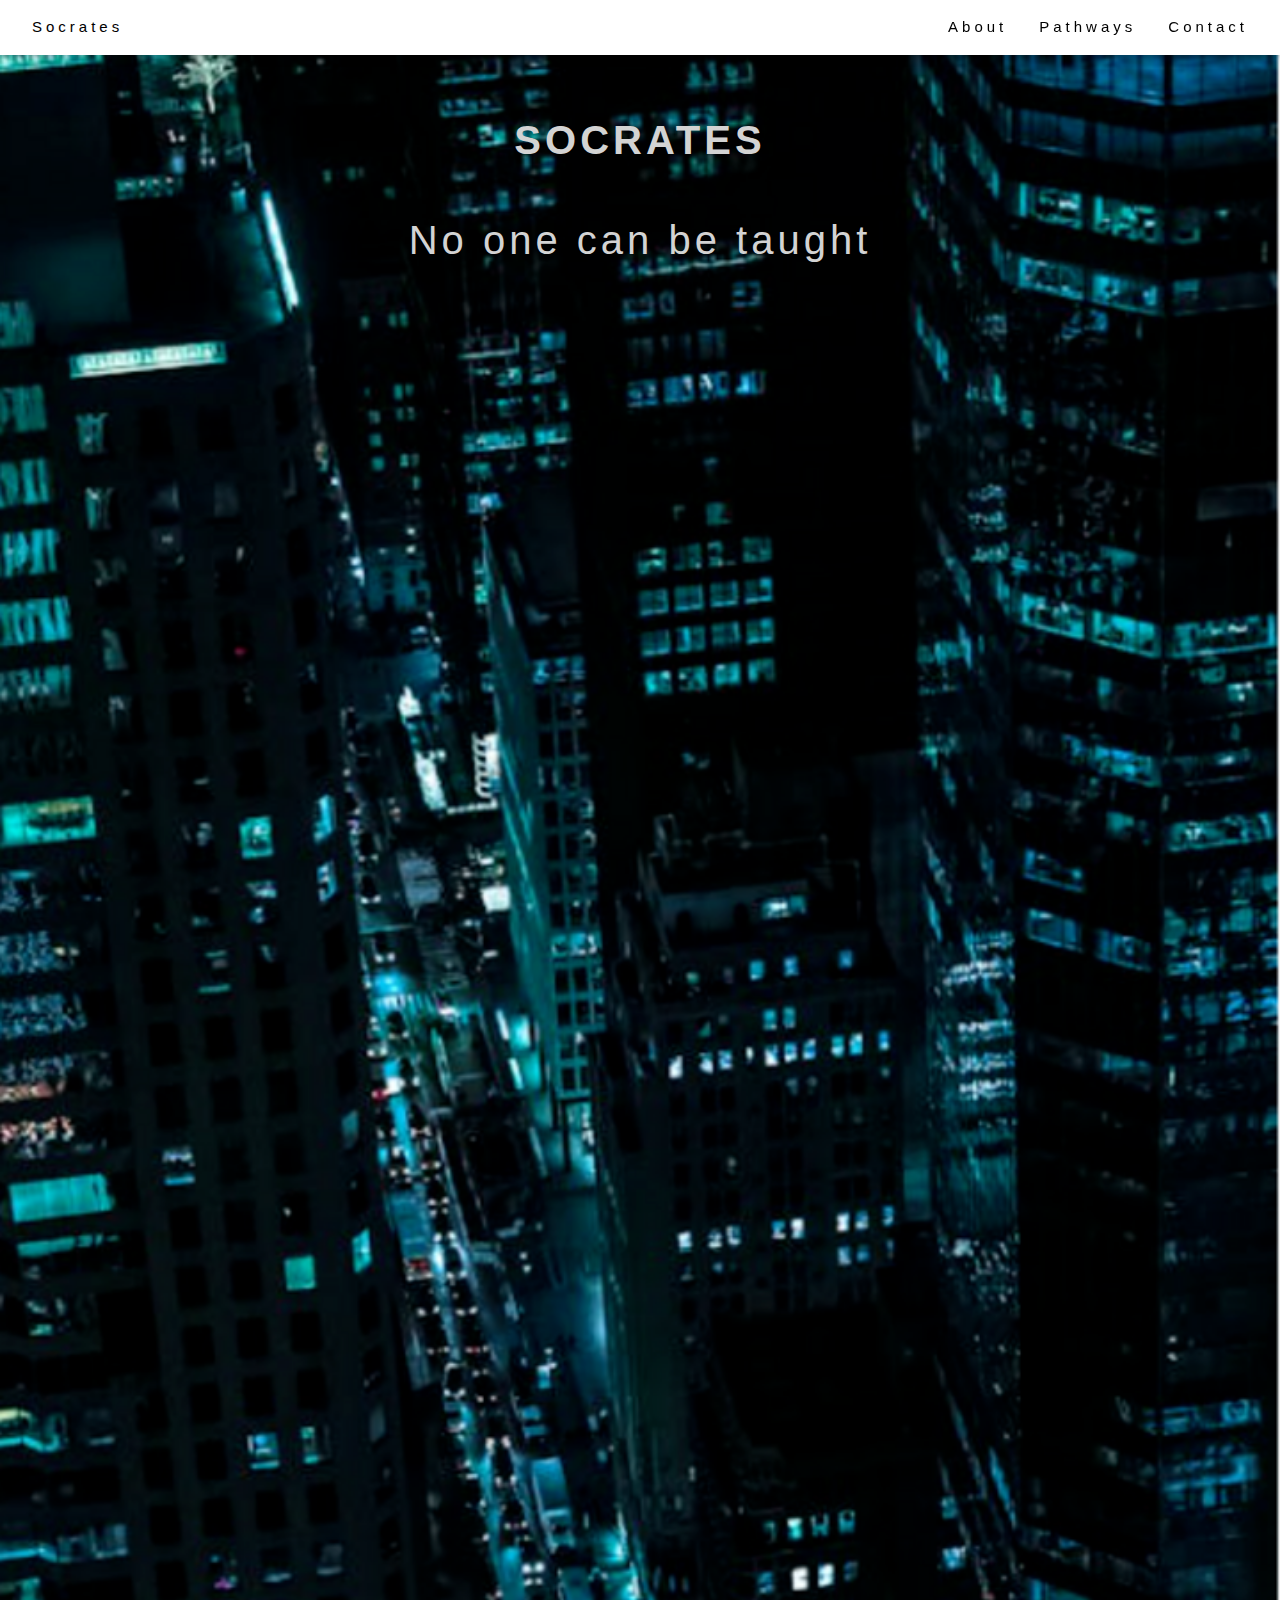
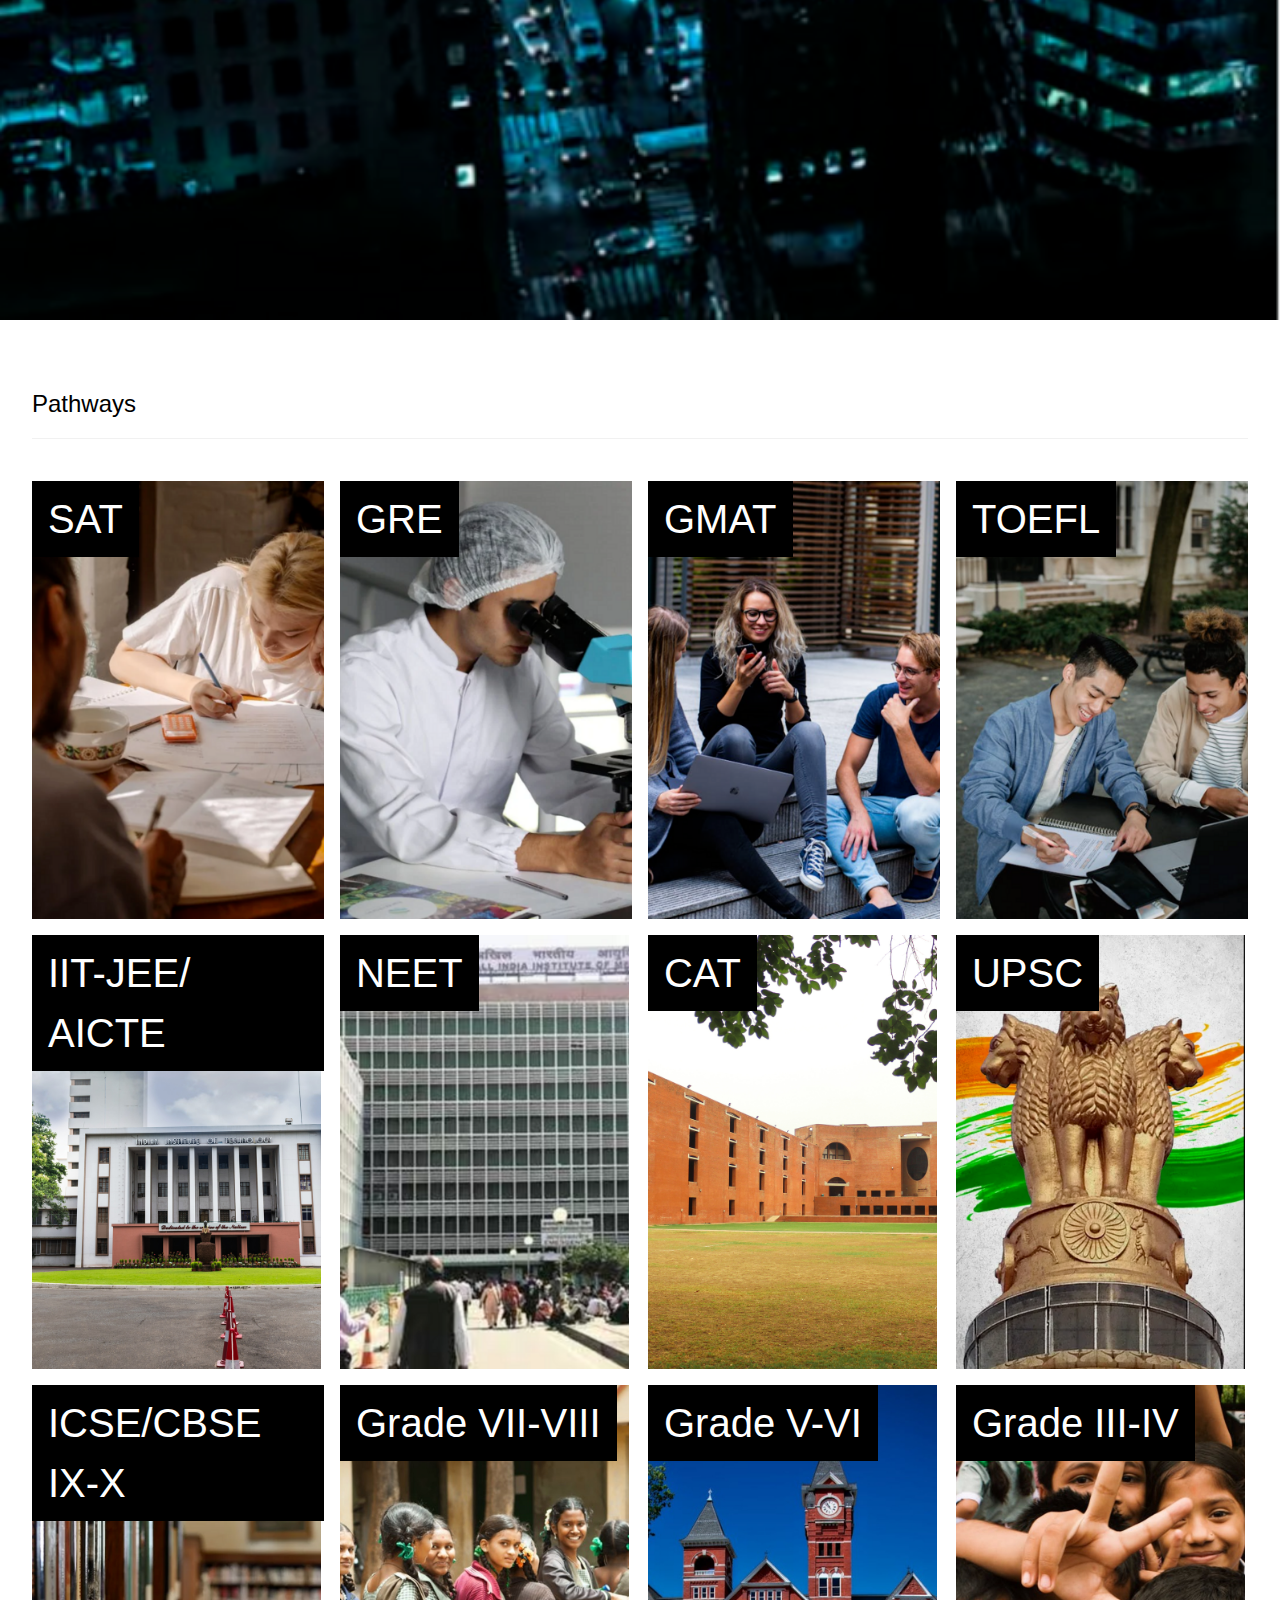
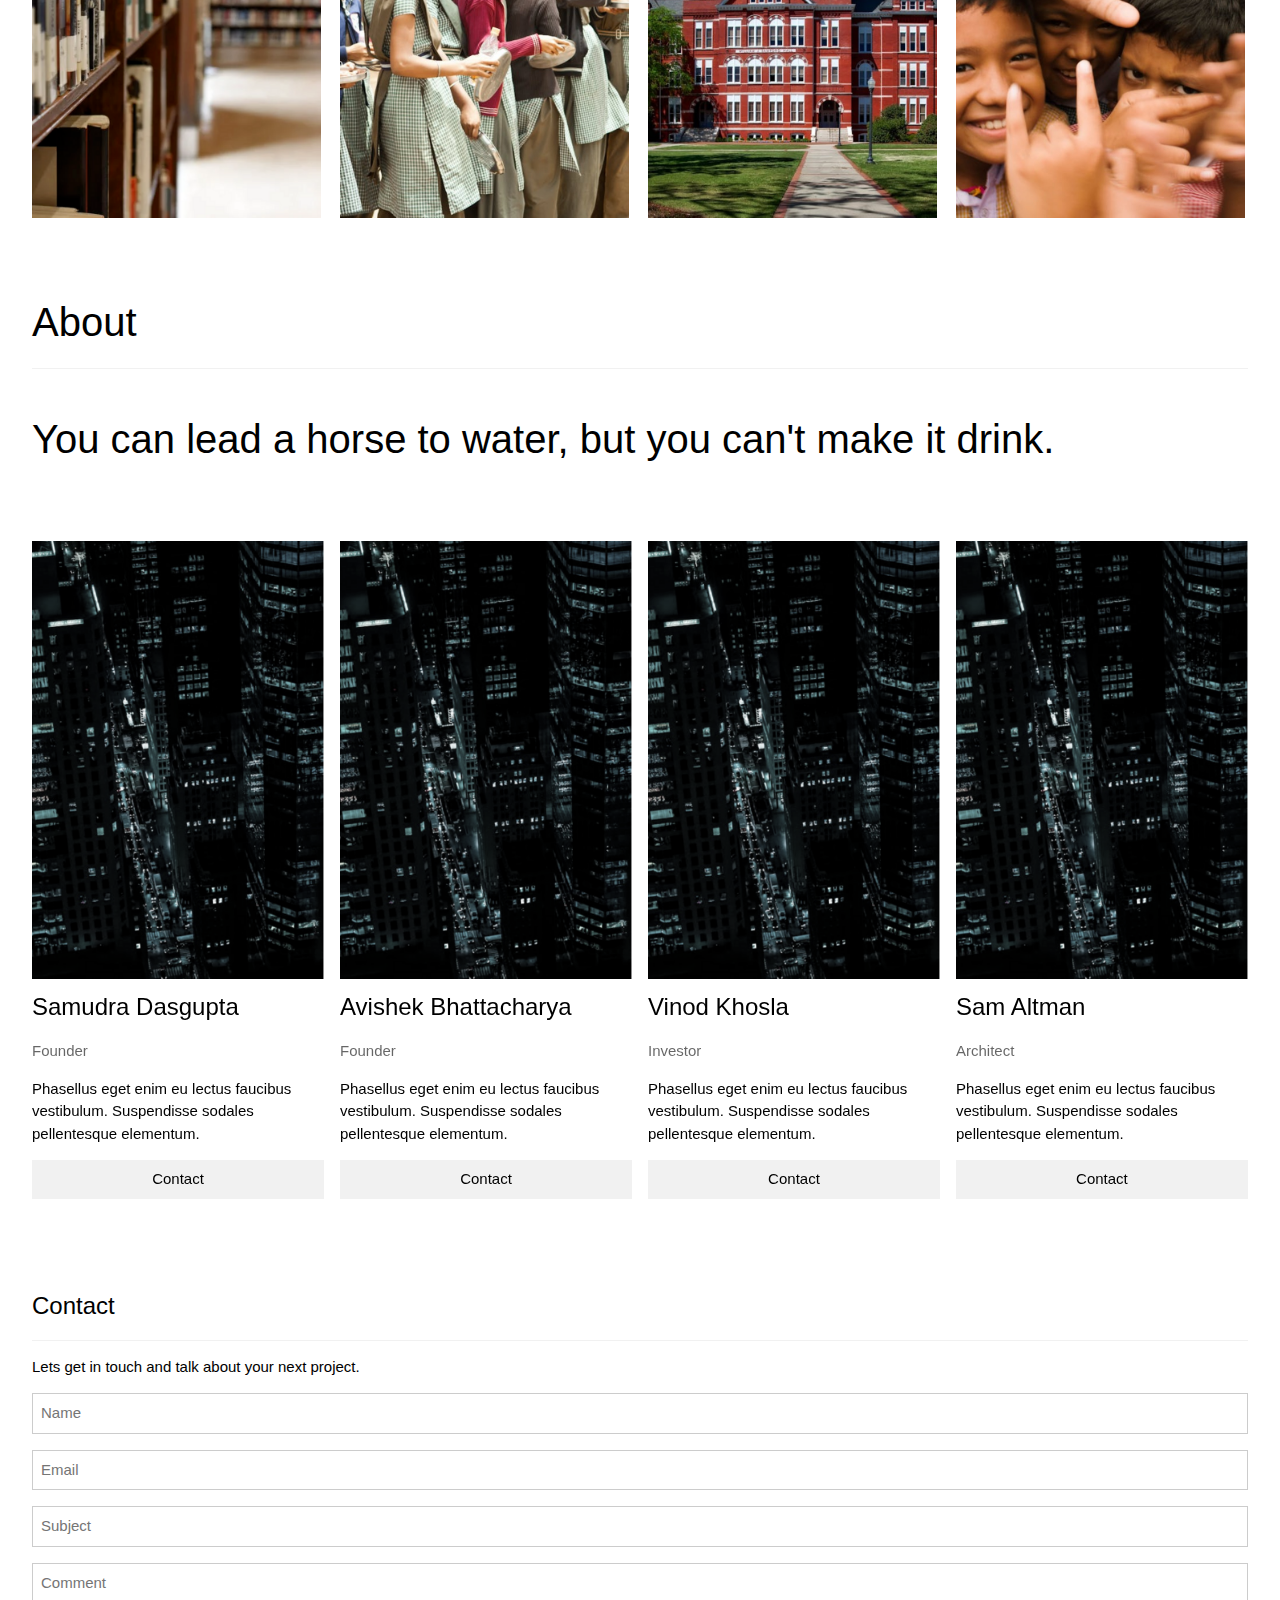
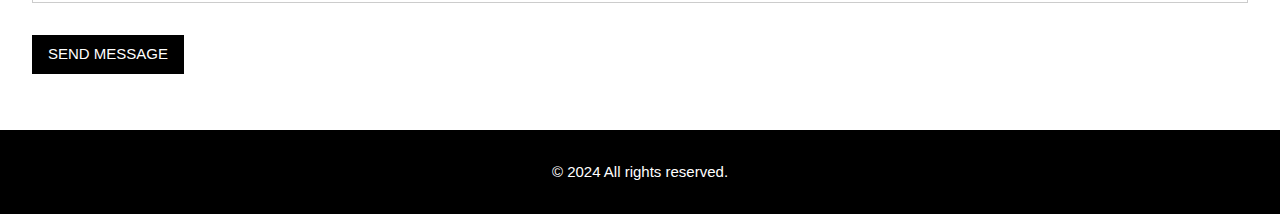
<file: index.html>
<!DOCTYPE html>
<html>
<head>
<title>Socratize</title>
<meta charset="UTF-8">
<meta name="viewport" content="width=device-width, initial-scale=1">
<link rel="stylesheet" href="https://www.w3schools.com/w3css/4/w3.css">
</head>
<body>

<!-- Navbar (sit on top) -->
<div class="w3-top">
  <div class="w3-bar w3-white w3-wide w3-padding w3-card">
    <a href="#home" class="w3-bar-item w3-button"> Socrates</a>
    <!-- Float links to the right. Hide them on small screens -->
    <div class="w3-right w3-hide-small">
      <a href="#about" class="w3-bar-item w3-button">About</a>
      <a href="#pathways" class="w3-bar-item w3-button">Pathways</a>
      <a href="#contact" class="w3-bar-item w3-button">Contact</a>
    </div>
  </div>
</div>

<!-- Header -->
<header class="w3-display-container w3-content w3-wide" style="max-width:1500px;" id="home">
  <img class="w3-image" src="nyc_output.png" alt="Architecture" width="1500" height="800">
  <div style="position: absolute; top: 100px; left: 50%; transform: translateX(-50%); text-align: center;">
    <h1 style="font-size: 40px; color: white;"><span style="color: lightgrey;"><b>SOCRATES</b></span></h1>
  </div>
  <div style="position: absolute; top: 200px; left: 50%; transform: translateX(-50%); text-align: center;">
    <h1 style="font-size: 40px; color: white;"><span style="color: lightgrey;">No one can be taught</span></h1>
  </div>
</header>

<!-- Page content -->
<div class="w3-content w3-padding" style="max-width:1564px">

  <!-- Project Section -->
  <div class="w3-container w3-padding-32" id="projects">
    <h3 class="w3-border-bottom w3-border-light-grey w3-padding-16">Pathways</h3>
  </div>

  <div class="w3-row-padding">
    <div class="w3-col l3 m6 w3-margin-bottom">
      <div class="w3-display-container">
        <div class="w3-display-topleft w3-black w3-padding" style="font-size: 40px;">SAT</div>
        <img src="exam_output.png" alt="House" style="width:100%">
      </div>
    </div>
    <div class="w3-col l3 m6 w3-margin-bottom">
      <div class="w3-display-container">
        <div class="w3-display-topleft w3-black w3-padding" style="font-size: 40px;">GRE</div>
        <img src="gre_output.png" alt="House" style="width:100%">
      </div>
    </div>
    <div class="w3-col l3 m6 w3-margin-bottom">
      <div class="w3-display-container">
        <div class="w3-display-topleft w3-black w3-padding" style="font-size: 40px;">GMAT</div>
        <img src="gmat_output.png" alt="House" style="width:100%">
      </div>
    </div>
    <div class="w3-col l3 m6 w3-margin-bottom">
      <div class="w3-display-container">
        <div class="w3-display-topleft w3-black w3-padding" style="font-size: 40px;">TOEFL</div>
        <img src="toefl_output.png" alt="House" style="width:100%">
      </div>
    </div>
  </div>

  <div class="w3-row-padding">
    <div class="w3-col l3 m6 w3-margin-bottom">
      <div class="w3-display-container">
        <div class="w3-display-topleft w3-black w3-padding" style="font-size: 40px;">IIT-JEE/ AICTE</div>
        <img src="IIT_output.jpg" alt="House" style="width:99%">
      </div>
    </div>
    <div class="w3-col l3 m6 w3-margin-bottom">
      <div class="w3-display-container">
        <div class="w3-display-topleft w3-black w3-padding" style="font-size: 40px;">NEET</div>
        <img src="AIIMS_output.png" alt="House" style="width:99%">
      </div>
    </div>
    <div class="w3-col l3 m6 w3-margin-bottom">
      <div class="w3-display-container">
        <div class="w3-display-topleft w3-black w3-padding" style="font-size: 40px;">CAT</div>
        <img src="IIM_output.jpg" alt="House" style="width:99%">
      </div>
    </div>
    <div class="w3-col l3 m6 w3-margin-bottom">
      <div class="w3-display-container">
        <div class="w3-display-topleft w3-black w3-padding" style="font-size: 40px;">UPSC</div>
        <img src="upsc_output.png" alt="House" style="width:99%">
      </div>
    </div>
  </div>

  <div class="w3-row-padding">
    <div class="w3-col l3 m6 w3-margin-bottom">
      <div class="w3-display-container">
        <div class="w3-display-topleft w3-black w3-padding" style="font-size: 40px;">ICSE/CBSE IX-X</div>
        <img src="grade7-8_output.png" alt="House" style="width:99%">
      </div>
    </div>
    <div class="w3-col l3 m6 w3-margin-bottom">
      <div class="w3-display-container">
        <div class="w3-display-topleft w3-black w3-padding" style="font-size: 40px;">Grade VII-VIII</div>
        <img src="grade5-6_output.jpeg" alt="House" style="width:99%">
      </div>
    </div>
    <div class="w3-col l3 m6 w3-margin-bottom">
      <div class="w3-display-container">
        <div class="w3-display-topleft w3-black w3-padding" style="font-size: 40px;">Grade V-VI</div>
        <img src="grade3-4_output.jpeg" alt="House" style="width:99%">
      </div>
    </div>
    <div class="w3-col l3 m6 w3-margin-bottom">
      <div class="w3-display-container">
        <div class="w3-display-topleft w3-black w3-padding" style="font-size: 40px;">Grade III-IV</div>
        <img src="grade1-2_output.jpeg" alt="House" style="width:99%">
      </div>
    </div>
  </div>


  <!-- About Section -->
  <div class="w3-container w3-padding-32" id="about">
    <h3 class="w3-border-bottom w3-border-light-grey w3-padding-16" style="font-size: 40px;">About</h3>
    <p  style="font-size: 40px;">You can lead a horse to water, but you can't make it drink.</p>
  </div>

  <div class="w3-row-padding w3-grayscale">
    <div class="w3-col l3 m6 w3-margin-bottom">
      <img src="nyc_output.png" alt="John" style="width:100%">
      <h3>Samudra Dasgupta</h3>
      <p class="w3-opacity">Founder</p>
      <p>Phasellus eget enim eu lectus faucibus vestibulum. Suspendisse sodales pellentesque elementum.</p>
      <p><button class="w3-button w3-light-grey w3-block">Contact</button></p>
    </div>
    <div class="w3-col l3 m6 w3-margin-bottom">
      <img src="nyc_output.png" alt="Jane" style="width:100%">
      <h3>Avishek Bhattacharya</h3>
      <p class="w3-opacity">Founder</p>
      <p>Phasellus eget enim eu lectus faucibus vestibulum. Suspendisse sodales pellentesque elementum.</p>
      <p><button class="w3-button w3-light-grey w3-block">Contact</button></p>
    </div>
    <div class="w3-col l3 m6 w3-margin-bottom">
      <img src="nyc_output.png" alt="Mike" style="width:100%">
      <h3>Vinod Khosla</h3>
      <p class="w3-opacity">Investor</p>
      <p>Phasellus eget enim eu lectus faucibus vestibulum. Suspendisse sodales pellentesque elementum.</p>
      <p><button class="w3-button w3-light-grey w3-block">Contact</button></p>
    </div>
    <div class="w3-col l3 m6 w3-margin-bottom">
      <img src="nyc_output.png" alt="Dan" style="width:100%">
      <h3>Sam Altman</h3>
      <p class="w3-opacity">Architect</p>
      <p>Phasellus eget enim eu lectus faucibus vestibulum. Suspendisse sodales pellentesque elementum.</p>
      <p><button class="w3-button w3-light-grey w3-block">Contact</button></p>
    </div>
  </div>

  <!-- Contact Section -->
  <div class="w3-container w3-padding-32" id="contact">
    <h3 class="w3-border-bottom w3-border-light-grey w3-padding-16">Contact</h3>
    <p>Lets get in touch and talk about your next project.</p>
    <form action="/action_page.php" target="_blank">
      <input class="w3-input w3-border" type="text" placeholder="Name" required name="Name">
      <input class="w3-input w3-section w3-border" type="text" placeholder="Email" required name="Email">
      <input class="w3-input w3-section w3-border" type="text" placeholder="Subject" required name="Subject">
      <input class="w3-input w3-section w3-border" type="text" placeholder="Comment" required name="Comment">
      <button class="w3-button w3-black w3-section" type="submit">
        <i class="fa fa-paper-plane"></i> SEND MESSAGE
      </button>
    </form>
  </div>
  
<!-- End page content -->
</div>


<!-- Footer -->
<footer class="w3-center w3-black w3-padding-16">
  <p>&copy; 2024 All rights reserved.</p>
</footer>

</body>
</html>
</file>
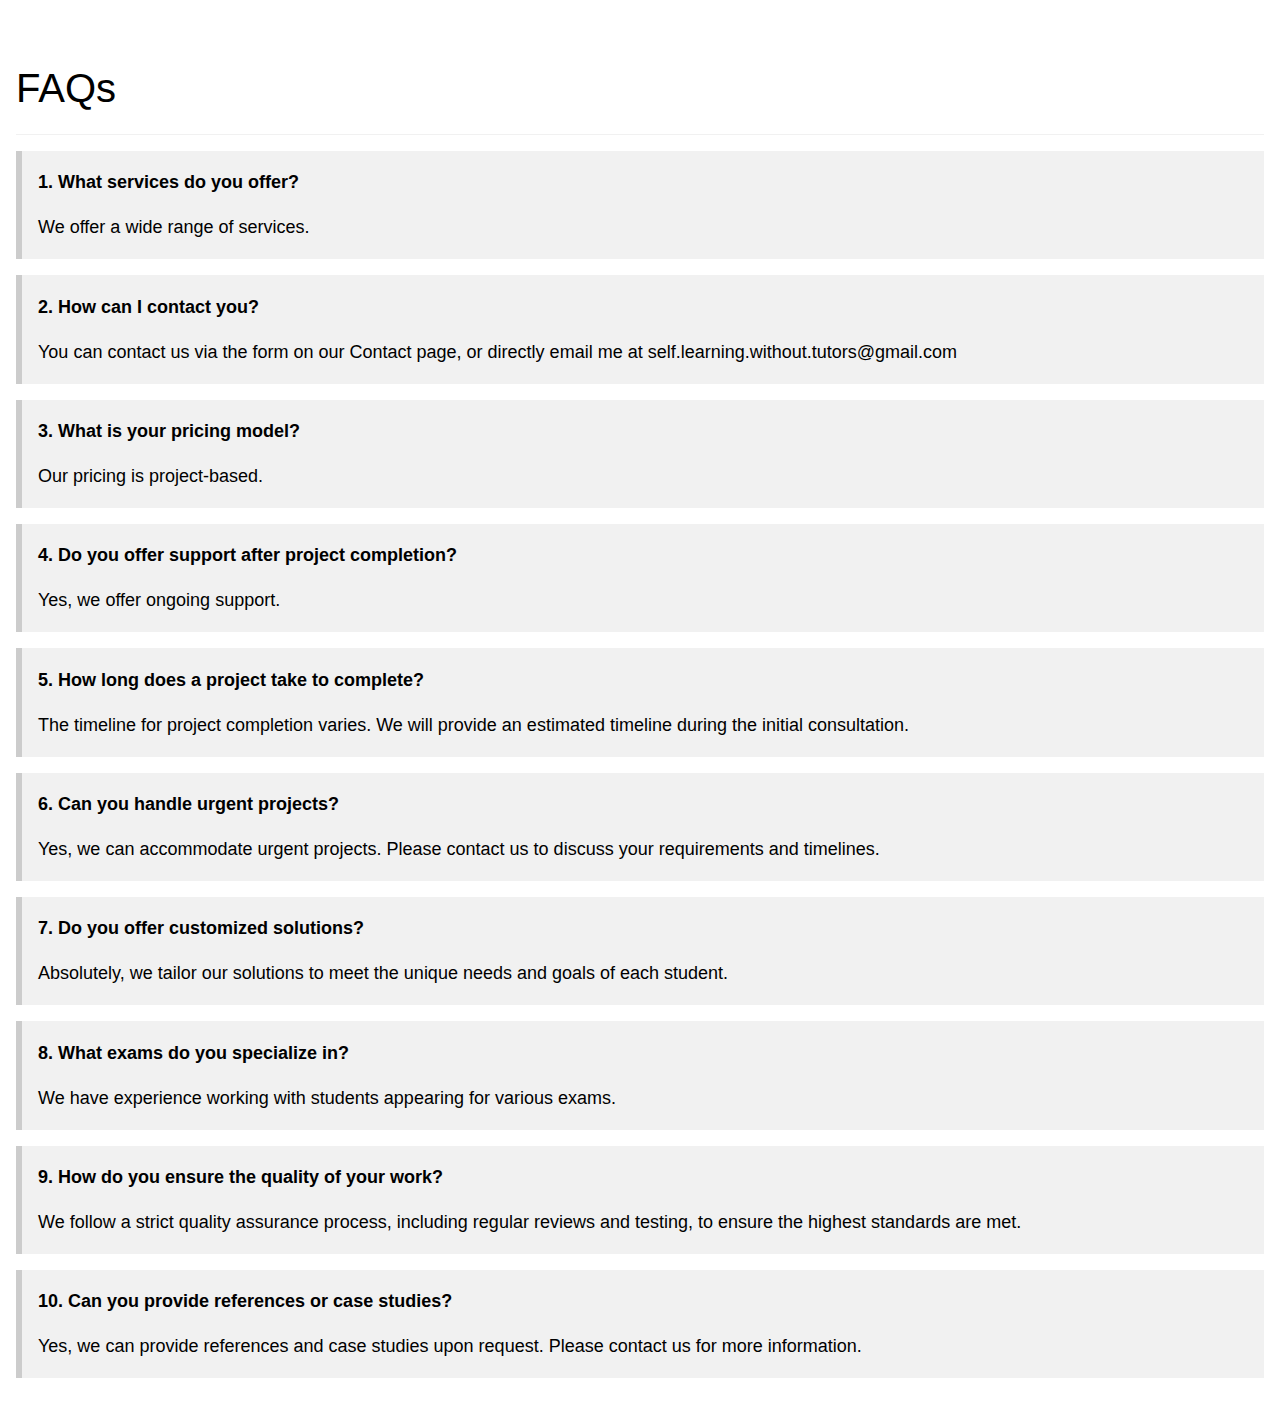
<file: index1.html>
<!DOCTYPE html>
<html>
<head>
  <title>FAQ Section</title>
  <link rel="stylesheet" href="https://www.w3schools.com/w3css/4/w3.css">
</head>
<body>

<!-- FAQs Section -->
<div class="w3-container w3-padding-32" id="FAQs">
  <h3 class="w3-border-bottom w3-border-light-grey w3-padding-16" style="font-size: 40px;">FAQs</h3>
  <div id="faqContent" style="font-size: 18px;">
    <!-- FAQs will be loaded here -->
  </div>
</div>

<script>
// Function to load FAQs from a text file
function loadFAQs() {
  fetch('faqs.txt')
    .then(response => response.text())
    .then(data => {
      const faqContent = document.getElementById('faqContent');
      const faqs = data.split('\n\n'); // Assuming each FAQ is separated by two newlines

      faqs.forEach(faq => {
        const faqParts = faq.split('\n'); // Assuming each FAQ question and answer are on separate lines
        const question = faqParts[0];
        const answer = faqParts[1];

        const faqDiv = document.createElement('div');
        faqDiv.className = 'w3-panel w3-leftbar w3-light-grey';
        
        const questionP = document.createElement('p');
        questionP.innerHTML = `<strong>${question}</strong>`;
        
        const answerP = document.createElement('p');
        answerP.textContent = answer;

        faqDiv.appendChild(questionP);
        faqDiv.appendChild(answerP);
        faqContent.appendChild(faqDiv);
      });
    })
    .catch(error => console.error('Error loading FAQs:', error));
}

// Load FAQs on page load
document.addEventListener('DOMContentLoaded', loadFAQs);
</script>

</body>
</html>
</file>
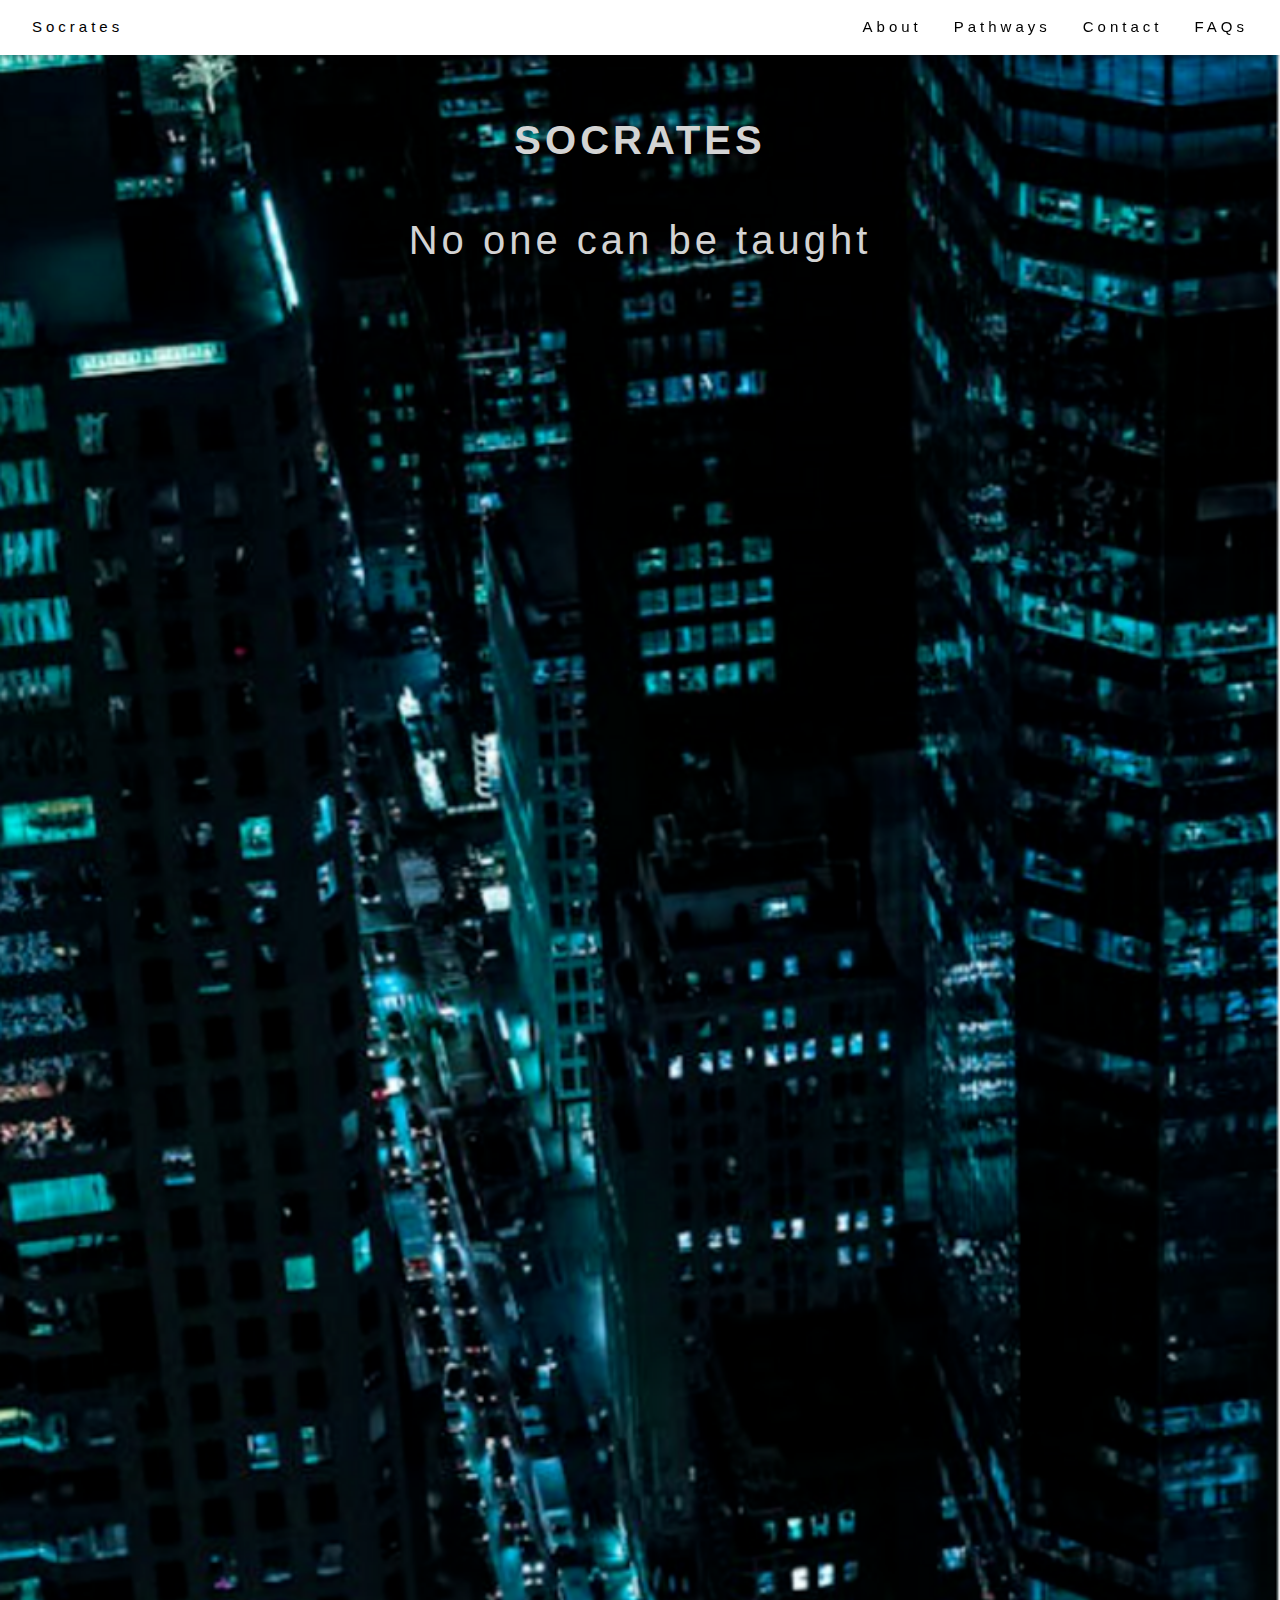
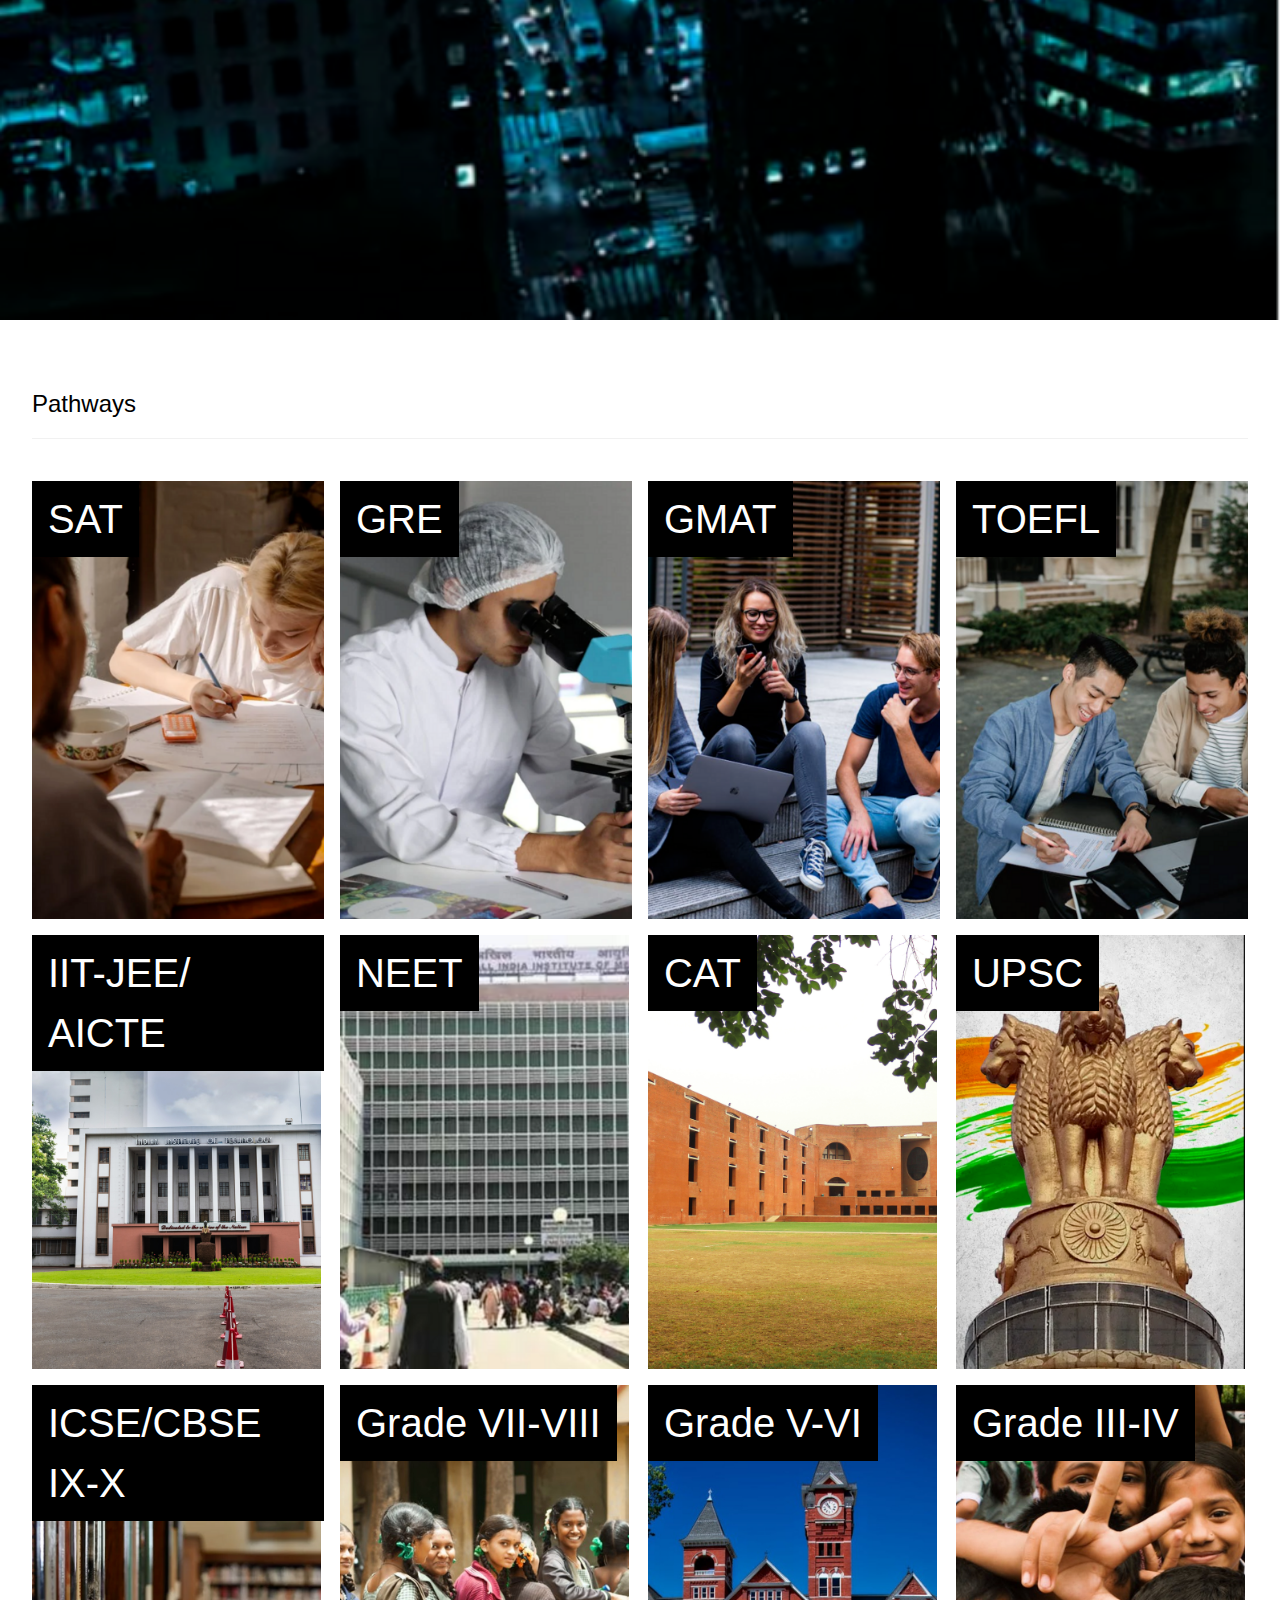
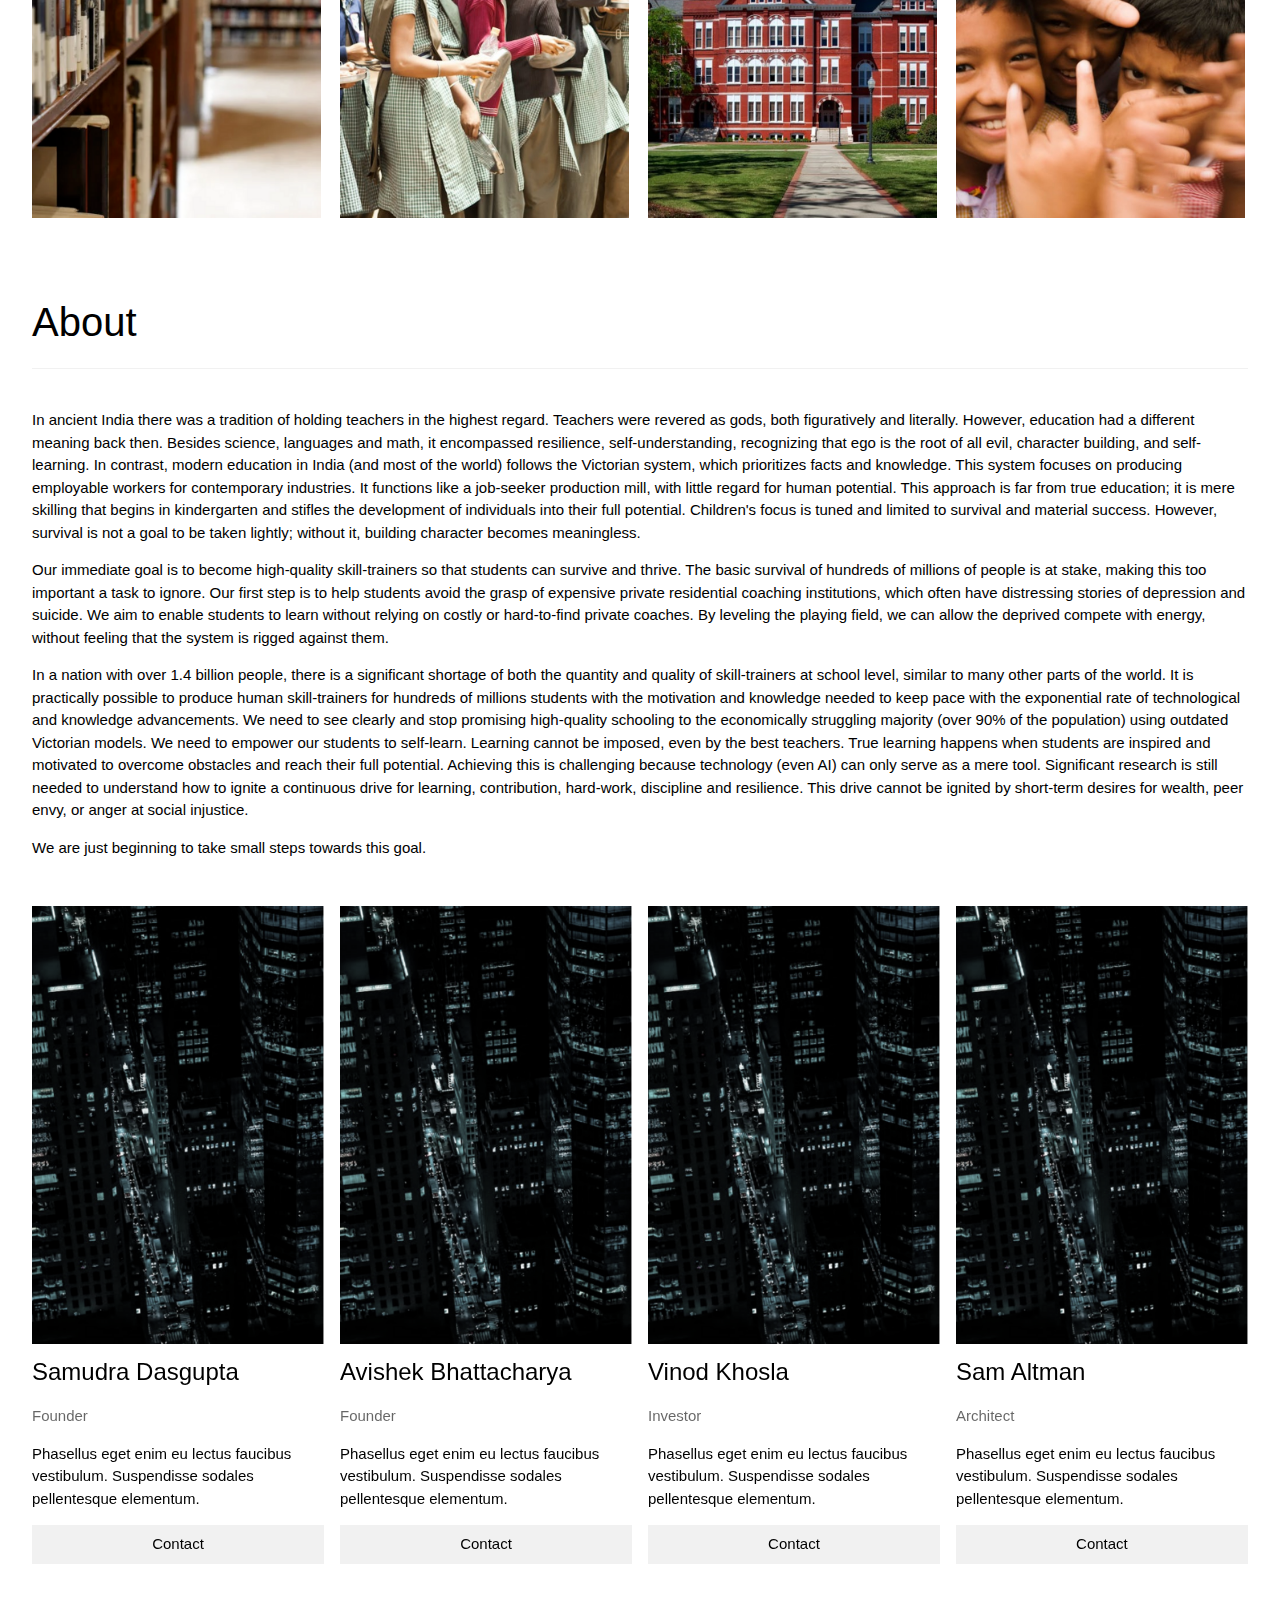
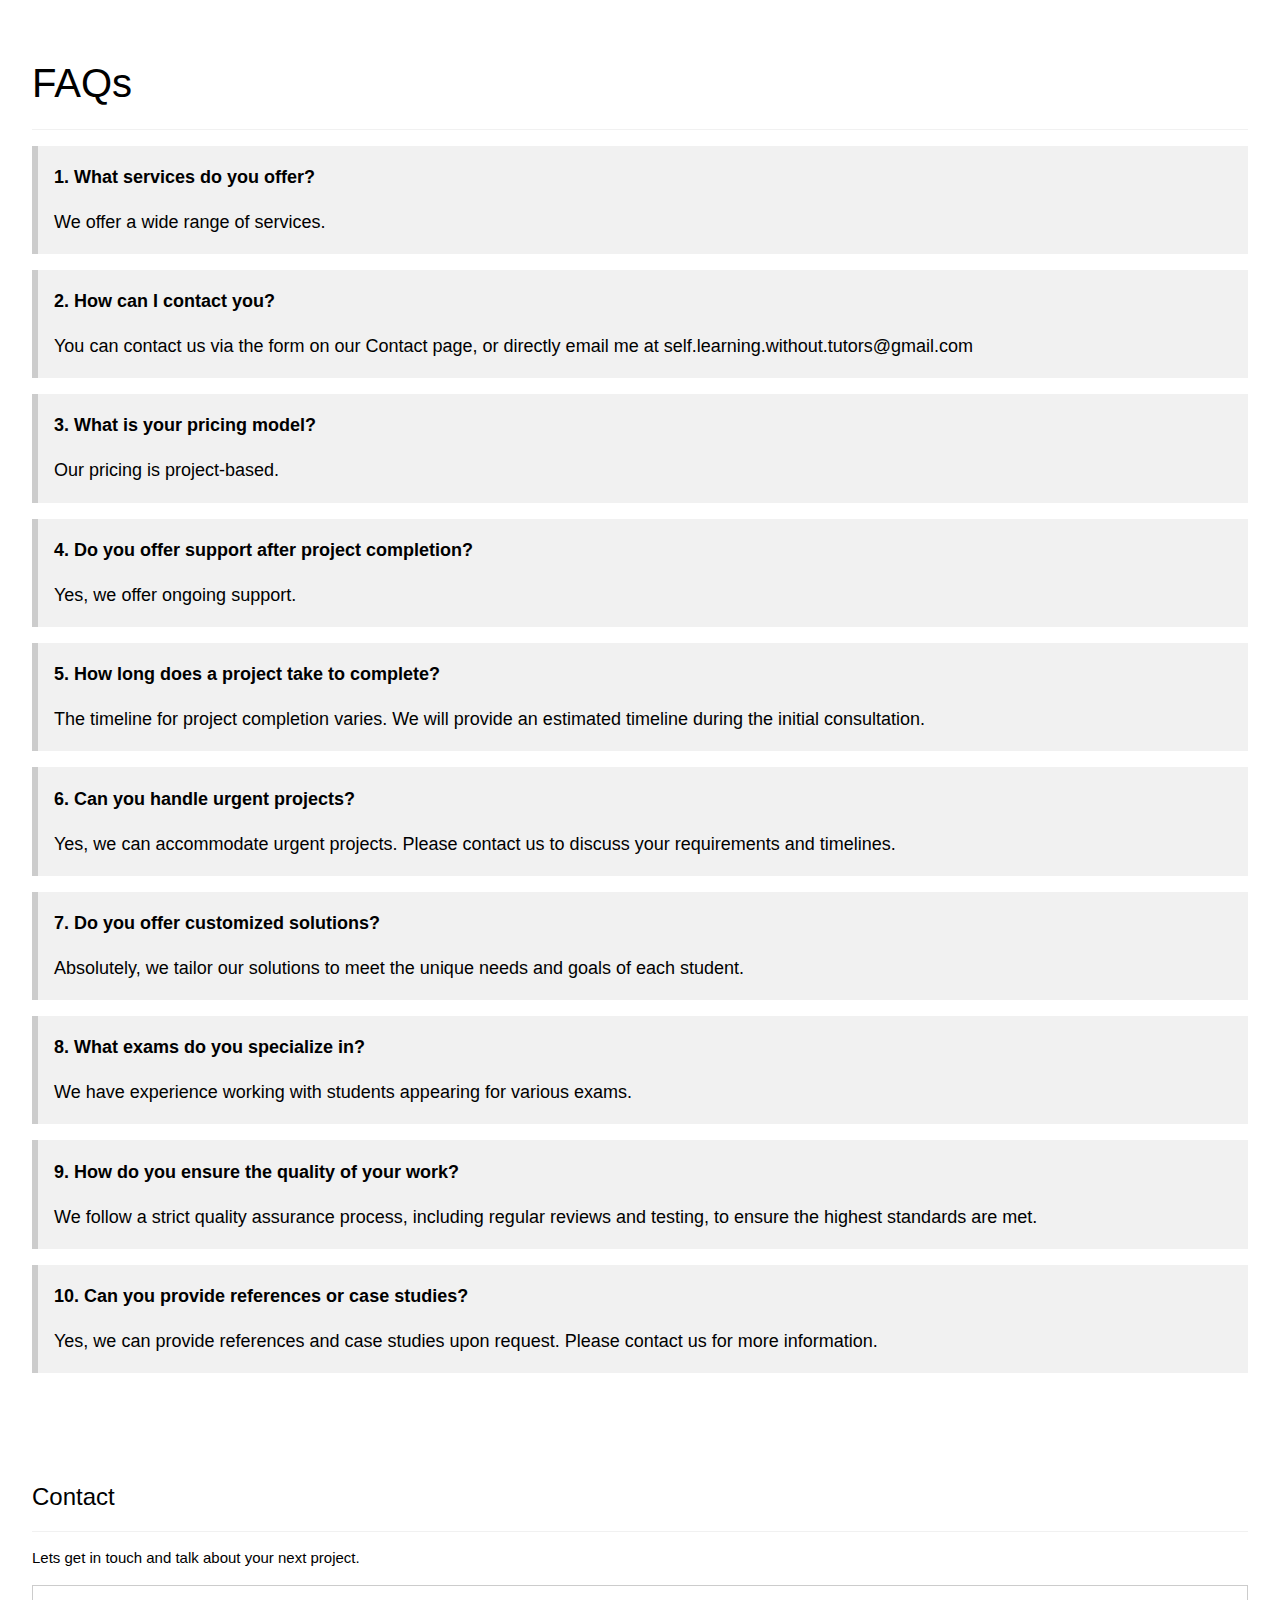
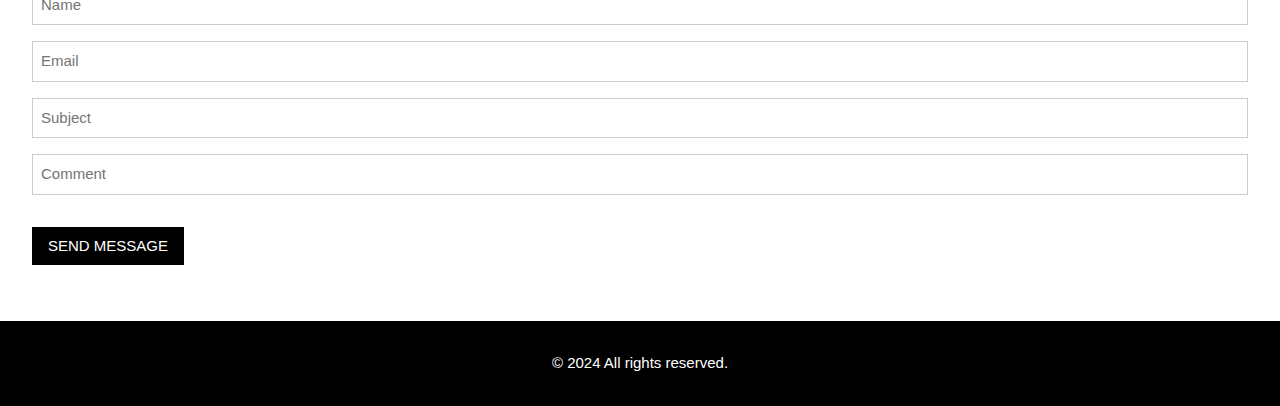
<file: index_copy_aug3_2024.html>
<!DOCTYPE html>
<html>
<head>
<title>Socratize</title>
<meta charset="UTF-8">
<meta name="viewport" content="width=device-width, initial-scale=1">
<link rel="stylesheet" href="https://www.w3schools.com/w3css/4/w3.css">
</head>
<body>

<!-- Navbar (sit on top) -->
<div class="w3-top">
  <div class="w3-bar w3-white w3-wide w3-padding w3-card">
    <a href="#home" class="w3-bar-item w3-button"> Socrates</a>
    <!-- Float links to the right. Hide them on small screens -->
    <div class="w3-right w3-hide-small">
      <a href="#about" class="w3-bar-item w3-button">About</a>
      <a href="#pathways" class="w3-bar-item w3-button">Pathways</a>
      <a href="#contact" class="w3-bar-item w3-button">Contact</a>
      <a href="#FAQs" class="w3-bar-item w3-button">FAQs</a>
    </div>
  </div>
</div>

<!-- Header -->
<header class="w3-display-container w3-content w3-wide" style="max-width:1500px;" id="home">
  <img class="w3-image" src="nyc_output.png" alt="Architecture" width="1500" height="800">
  <div style="position: absolute; top: 100px; left: 50%; transform: translateX(-50%); text-align: center;">
    <h1 style="font-size: 40px; color: white;"><span style="color: lightgrey;"><b>SOCRATES</b></span></h1>
  </div>
  <div style="position: absolute; top: 200px; left: 50%; transform: translateX(-50%); text-align: center;">
    <h1 style="font-size: 40px; color: white;"><span style="color: lightgrey;">No one can be taught</span></h1>
  </div>
</header>

<!-- Page content -->
<div class="w3-content w3-padding" style="max-width:1564px">

  <!-- Project Section -->
  <div class="w3-container w3-padding-32" id="projects">
    <h3 class="w3-border-bottom w3-border-light-grey w3-padding-16">Pathways</h3>
  </div>

  <div class="w3-row-padding">
    <div class="w3-col l3 m6 w3-margin-bottom">
      <div class="w3-display-container">
        <div class="w3-display-topleft w3-black w3-padding" style="font-size: 40px;">SAT</div>
        <img src="exam_output.png" alt="House" style="width:100%">
      </div>
    </div>
    <div class="w3-col l3 m6 w3-margin-bottom">
      <div class="w3-display-container">
        <div class="w3-display-topleft w3-black w3-padding" style="font-size: 40px;">GRE</div>
        <img src="gre_output.png" alt="House" style="width:100%">
      </div>
    </div>
    <div class="w3-col l3 m6 w3-margin-bottom">
      <div class="w3-display-container">
        <div class="w3-display-topleft w3-black w3-padding" style="font-size: 40px;">GMAT</div>
        <img src="gmat_output.png" alt="House" style="width:100%">
      </div>
    </div>
    <div class="w3-col l3 m6 w3-margin-bottom">
      <div class="w3-display-container">
        <div class="w3-display-topleft w3-black w3-padding" style="font-size: 40px;">TOEFL</div>
        <img src="toefl_output.png" alt="House" style="width:100%">
      </div>
    </div>
  </div>

  <div class="w3-row-padding">
    <div class="w3-col l3 m6 w3-margin-bottom">
      <div class="w3-display-container">
        <div class="w3-display-topleft w3-black w3-padding" style="font-size: 40px;">IIT-JEE/ AICTE</div>
        <img src="IIT_output.jpg" alt="House" style="width:99%">
      </div>
    </div>
    <div class="w3-col l3 m6 w3-margin-bottom">
      <div class="w3-display-container">
        <div class="w3-display-topleft w3-black w3-padding" style="font-size: 40px;">NEET</div>
        <img src="AIIMS_output.png" alt="House" style="width:99%">
      </div>
    </div>
    <div class="w3-col l3 m6 w3-margin-bottom">
      <div class="w3-display-container">
        <div class="w3-display-topleft w3-black w3-padding" style="font-size: 40px;">CAT</div>
        <img src="IIM_output.jpg" alt="House" style="width:99%">
      </div>
    </div>
    <div class="w3-col l3 m6 w3-margin-bottom">
      <div class="w3-display-container">
        <div class="w3-display-topleft w3-black w3-padding" style="font-size: 40px;">UPSC</div>
        <img src="upsc_output.png" alt="House" style="width:99%">
      </div>
    </div>
  </div>

  <div class="w3-row-padding">
    <div class="w3-col l3 m6 w3-margin-bottom">
      <div class="w3-display-container">
        <div class="w3-display-topleft w3-black w3-padding" style="font-size: 40px;">ICSE/CBSE IX-X</div>
        <img src="grade7-8_output.png" alt="House" style="width:99%">
      </div>
    </div>
    <div class="w3-col l3 m6 w3-margin-bottom">
      <div class="w3-display-container">
        <div class="w3-display-topleft w3-black w3-padding" style="font-size: 40px;">Grade VII-VIII</div>
        <img src="grade5-6_output.jpeg" alt="House" style="width:99%">
      </div>
    </div>
    <div class="w3-col l3 m6 w3-margin-bottom">
      <div class="w3-display-container">
        <div class="w3-display-topleft w3-black w3-padding" style="font-size: 40px;">Grade V-VI</div>
        <img src="grade3-4_output.jpeg" alt="House" style="width:99%">
      </div>
    </div>
    <div class="w3-col l3 m6 w3-margin-bottom">
      <div class="w3-display-container">
        <div class="w3-display-topleft w3-black w3-padding" style="font-size: 40px;">Grade III-IV</div>
        <img src="grade1-2_output.jpeg" alt="House" style="width:99%">
      </div>
    </div>
  </div>


  <!-- About Section -->
  <div class="w3-container w3-padding-32" id="about">
    <h3 class="w3-border-bottom w3-border-light-grey w3-padding-16" style="font-size: 40px;">About</h3>
    <p  style="font-size: 40px;">
<p>In ancient India there was a tradition of holding teachers in the highest regard. Teachers were revered as gods, both figuratively and literally. However, education had a different meaning back then. Besides science, languages and math, it encompassed resilience, self-understanding, recognizing that ego is the root of all evil, character building, and self-learning. In contrast, modern education in India (and most of the world) follows the Victorian system, which prioritizes facts and knowledge. This system focuses on producing employable workers for contemporary industries. It functions like a job-seeker production mill, with little regard for human potential. This approach is far from true education; it is mere skilling that begins in kindergarten and stifles the development of individuals into their full potential. Children's focus is tuned and limited to survival and material success. However, survival is not a goal to be taken lightly; without it, building character becomes meaningless.</p>

<p>Our immediate goal is to become high-quality skill-trainers so that students can survive and thrive. The basic survival of hundreds of millions of people is at stake, making this too important a task to ignore. Our first step is to help students avoid the grasp of expensive private residential coaching institutions, which often have distressing stories of depression and suicide. We aim to enable students to learn without relying on costly or hard-to-find private coaches. By leveling the playing field, we can allow the deprived compete with energy, without feeling that the system is rigged against them.</p>

<p>In a nation with over 1.4 billion people, there is a significant shortage of both the quantity and quality of skill-trainers at school level, similar to many other parts of the world. It is practically possible to produce human skill-trainers for hundreds of millions students with the motivation and knowledge needed to keep pace with the exponential rate of technological and knowledge advancements. We need to see clearly and stop promising high-quality schooling to the economically struggling majority (over 90% of the population) using outdated Victorian models. We need to empower our students to self-learn. Learning cannot be imposed, even by the best teachers. True learning happens when students are inspired and motivated to overcome obstacles and reach their full potential. Achieving this is challenging because technology (even AI) can only serve as a mere tool. Significant research is still needed to understand how to ignite a continuous drive for learning, contribution, hard-work, discipline and resilience. This drive cannot be ignited by short-term desires for wealth, peer envy, or anger at social injustice.</p>

<p>We are just beginning to take small steps towards this goal.</p></p>
</div>

  <div class="w3-row-padding w3-grayscale">
    <div class="w3-col l3 m6 w3-margin-bottom">
      <img src="nyc_output.png" alt="John" style="width:100%">
      <h3>Samudra Dasgupta</h3>
      <p class="w3-opacity">Founder</p>
      <p>Phasellus eget enim eu lectus faucibus vestibulum. Suspendisse sodales pellentesque elementum.</p>
      <p><button class="w3-button w3-light-grey w3-block">Contact</button></p>
    </div>
    <div class="w3-col l3 m6 w3-margin-bottom">
      <img src="nyc_output.png" alt="Jane" style="width:100%">
      <h3>Avishek Bhattacharya</h3>
      <p class="w3-opacity">Founder</p>
      <p>Phasellus eget enim eu lectus faucibus vestibulum. Suspendisse sodales pellentesque elementum.</p>
      <p><button class="w3-button w3-light-grey w3-block">Contact</button></p>
    </div>
    <div class="w3-col l3 m6 w3-margin-bottom">
      <img src="nyc_output.png" alt="Mike" style="width:100%">
      <h3>Vinod Khosla</h3>
      <p class="w3-opacity">Investor</p>
      <p>Phasellus eget enim eu lectus faucibus vestibulum. Suspendisse sodales pellentesque elementum.</p>
      <p><button class="w3-button w3-light-grey w3-block">Contact</button></p>
    </div>
    <div class="w3-col l3 m6 w3-margin-bottom">
      <img src="nyc_output.png" alt="Dan" style="width:100%">
      <h3>Sam Altman</h3>
      <p class="w3-opacity">Architect</p>
      <p>Phasellus eget enim eu lectus faucibus vestibulum. Suspendisse sodales pellentesque elementum.</p>
      <p><button class="w3-button w3-light-grey w3-block">Contact</button></p>
    </div>
  </div>


<!-- FAQs Section -->
<div class="w3-container w3-padding-32" id="FAQs">
  <h3 class="w3-border-bottom w3-border-light-grey w3-padding-16" style="font-size: 40px;">FAQs</h3>
  <div id="faqContent" style="font-size: 18px;">
    <!-- FAQs will be loaded here -->
  </div>
</div>

<script>
// Function to load FAQs from a text file
function loadFAQs() {
  fetch('faqs.txt')
    .then(response => response.text())
    .then(data => {
      const faqContent = document.getElementById('faqContent');
      const faqs = data.split('\n\n'); // Assuming each FAQ is separated by two newlines

      faqs.forEach(faq => {
        const faqParts = faq.split('\n'); // Assuming each FAQ question and answer are on separate lines
        const question = faqParts[0];
        const answer = faqParts[1];

        const faqDiv = document.createElement('div');
        faqDiv.className = 'w3-panel w3-leftbar w3-light-grey';
        
        const questionP = document.createElement('p');
        questionP.innerHTML = `<strong>${question}</strong>`;
        
        const answerP = document.createElement('p');
        answerP.textContent = answer;

        faqDiv.appendChild(questionP);
        faqDiv.appendChild(answerP);
        faqContent.appendChild(faqDiv);
      });
    })
    .catch(error => console.error('Error loading FAQs:', error));
}

// Load FAQs on page load
document.addEventListener('DOMContentLoaded', loadFAQs);
</script>


<!-- Contact Section -->
<div class="w3-container w3-padding-32" id="contact">
  <h3 class="w3-border-bottom w3-border-light-grey w3-padding-16">Contact</h3>
  <p>Lets get in touch and talk about your next project.</p>
  <form action="https://formspree.io/f/xqazpdvy" method="POST">
    <input class="w3-input w3-border" type="text" placeholder="Name" required name="name">
    <input class="w3-input w3-section w3-border" type="email" placeholder="Email" required name="email">
    <input class="w3-input w3-section w3-border" type="text" placeholder="Subject" required name="subject">
    <input class="w3-input w3-section w3-border" type="text" placeholder="Comment" required name="message">
    <button class="w3-button w3-black w3-section" type="submit">
      <i class="fa fa-paper-plane"></i> SEND MESSAGE
    </button>
  </form>
</div>
  
<!-- End page content -->
</div>


<!-- Footer -->
<footer class="w3-center w3-black w3-padding-16">
  <p>&copy; 2024 All rights reserved.</p>
</footer>

</body>
</html>
</file>
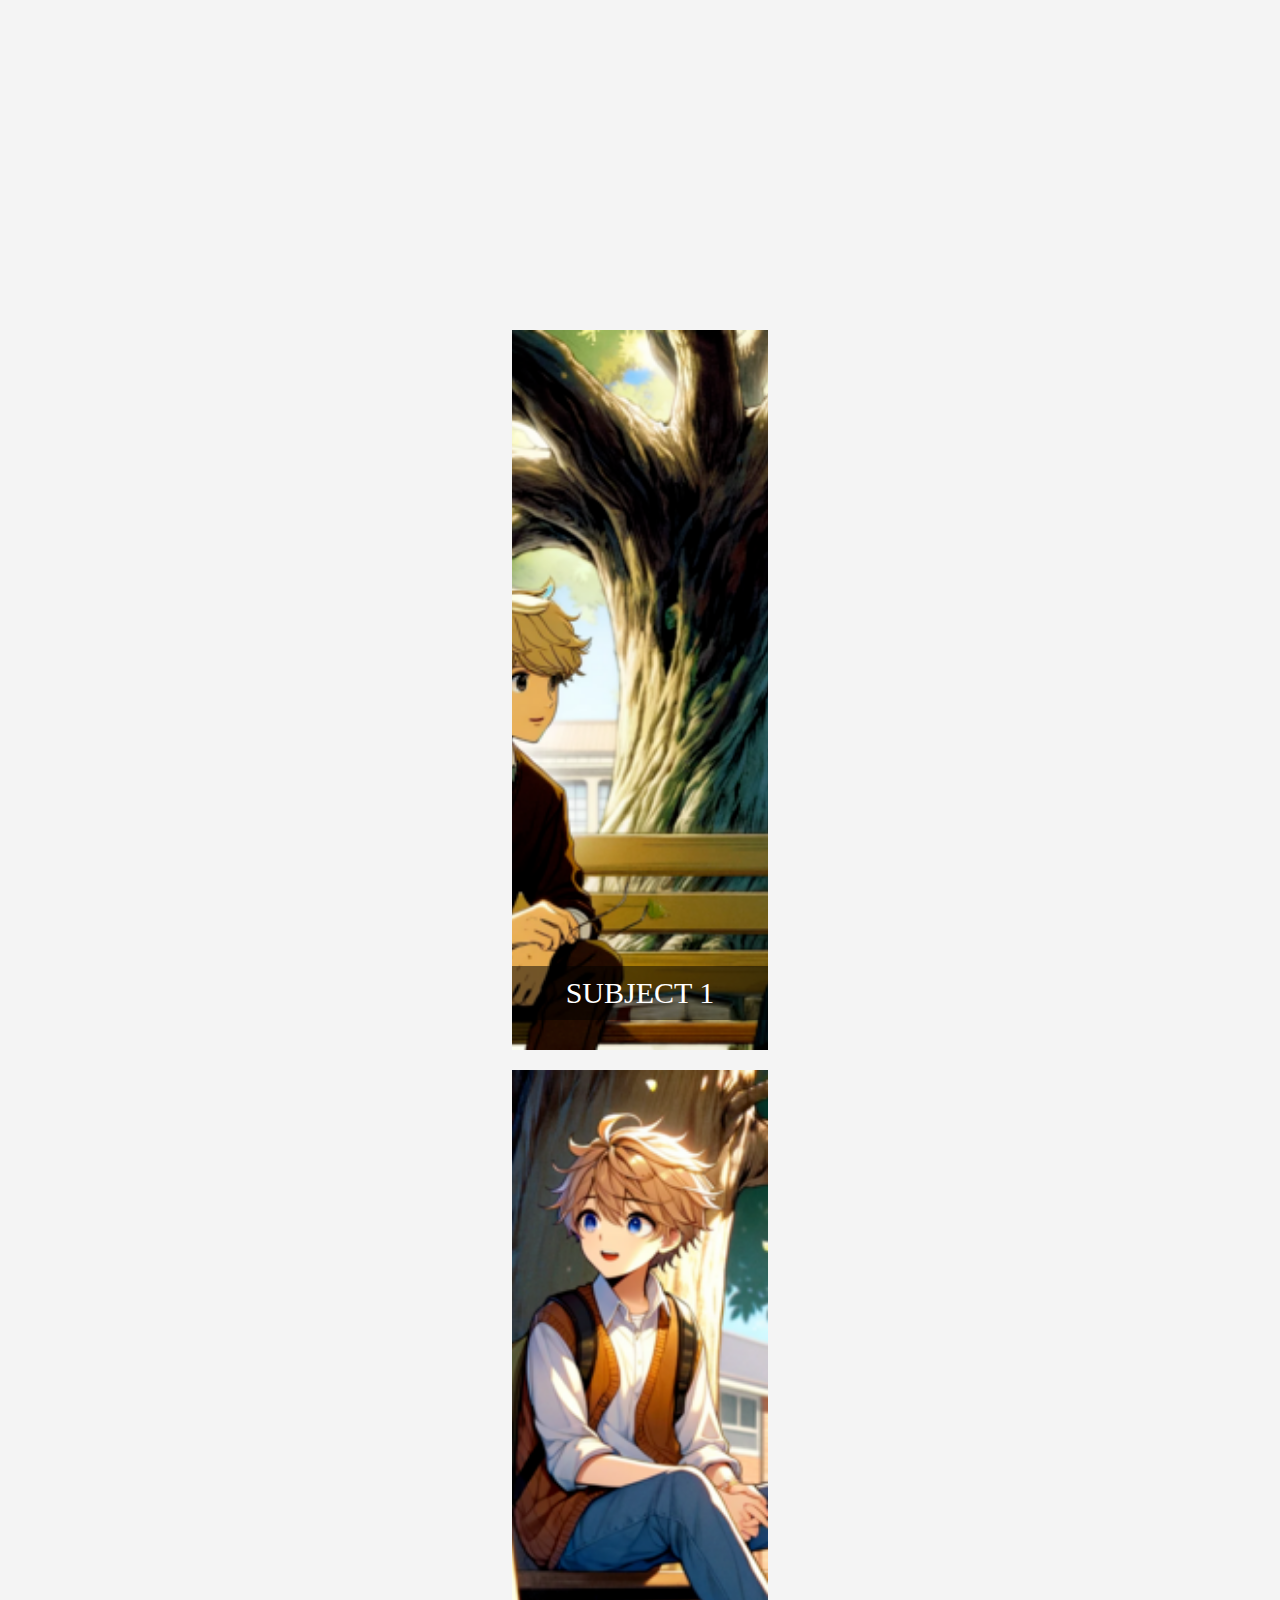
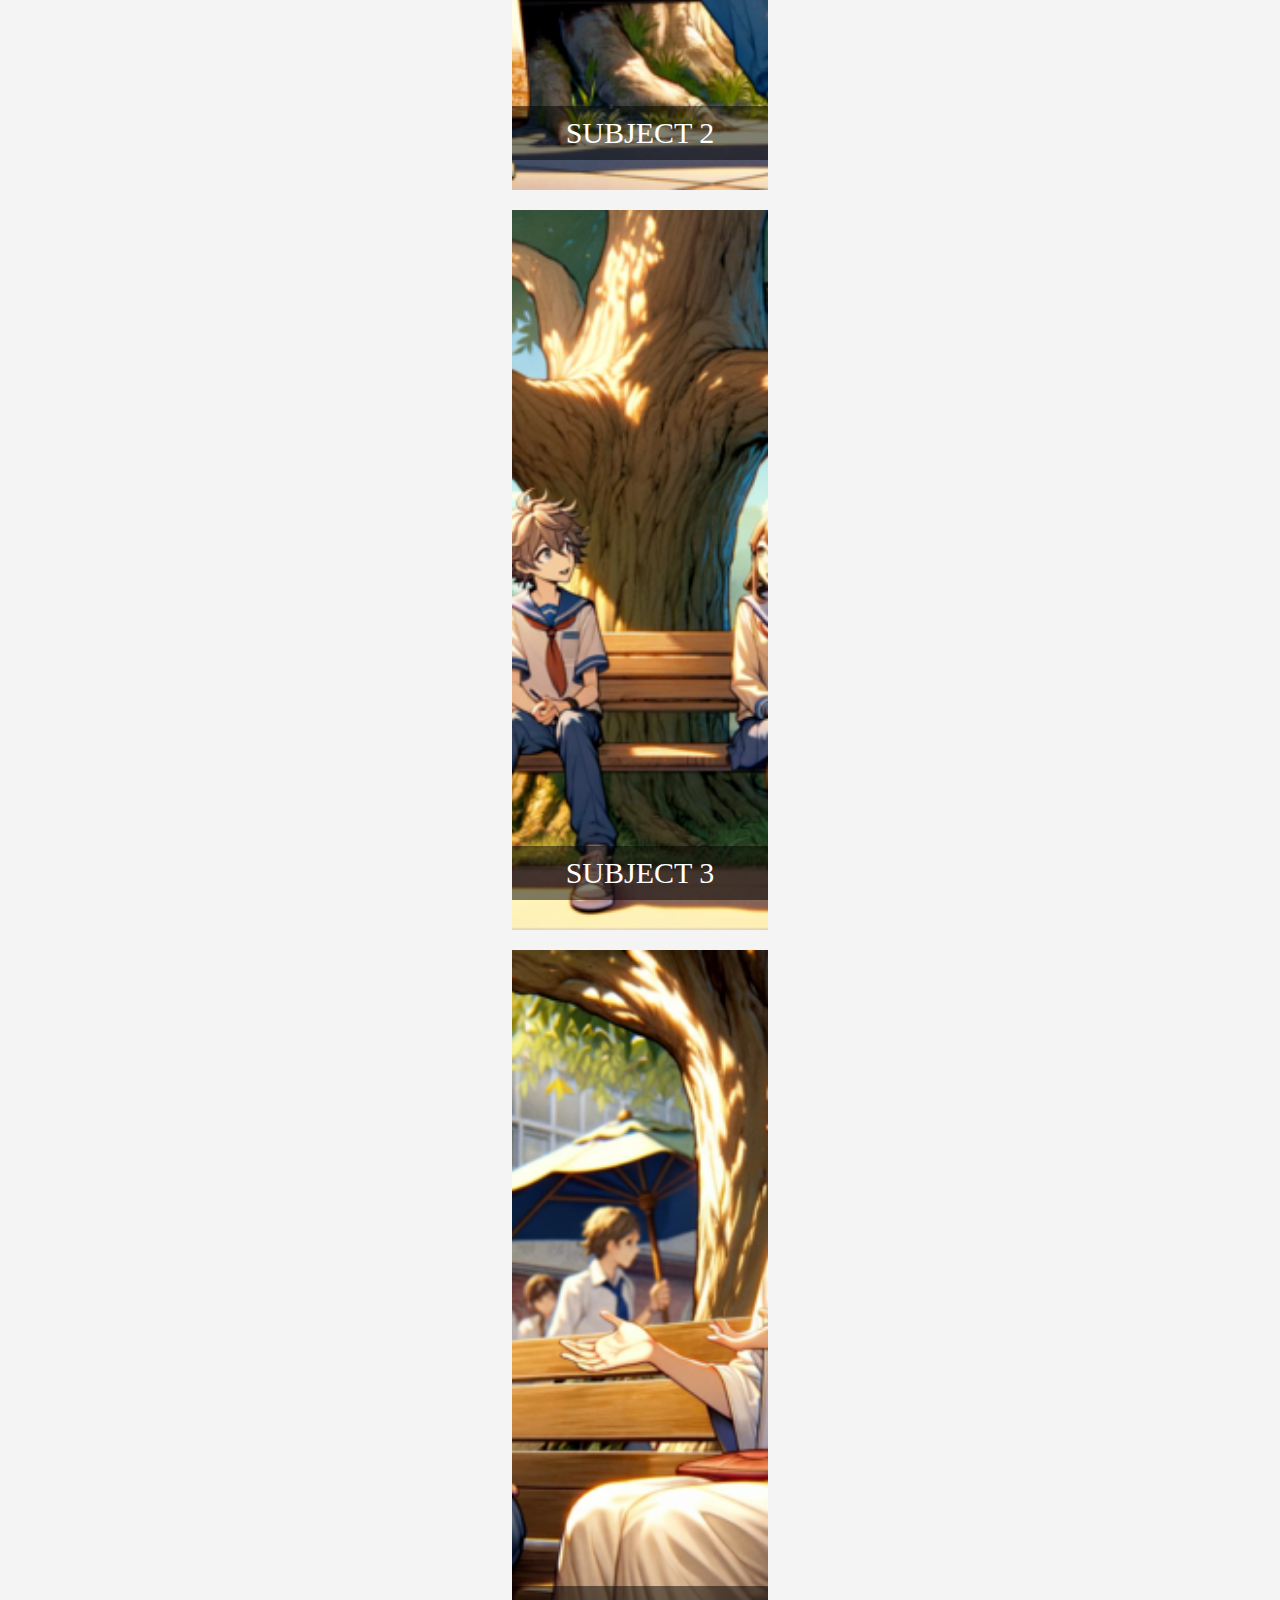
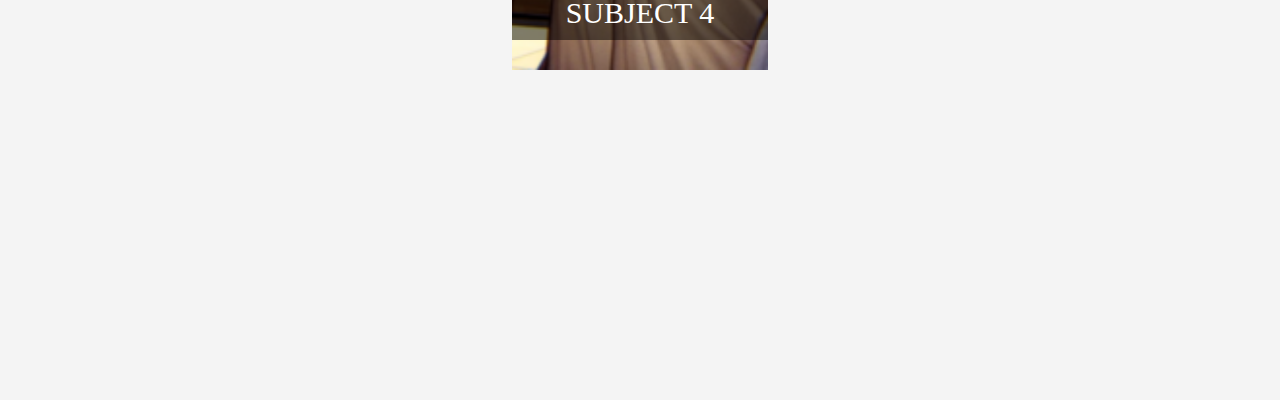
<file: page1.html>
<!DOCTYPE html>
<html lang="en">
<head>
    <meta charset="UTF-8">
    <meta name="viewport" content="width=device-width, initial-scale=1.0">
    <title>Socrates</title>
    <link rel="stylesheet" href="styles.css">
</head>
<body>
    <div class="tile" onclick="location.href='page2.html';" style="background-image: url('pic1.png');">
        <p class="tile-label">SUBJECT 1</p>
    </div>
    <div class="tile" onclick="location.href='page2.html';" style="background-image: url('pic2.png');">
        <p class="tile-label">SUBJECT 2</p>
    </div>
    <div class="tile" onclick="location.href='page2.html';" style="background-image: url('pic3.png');">
        <p class="tile-label">SUBJECT 3</p>
    </div>
    <div class="tile" onclick="location.href='page2.html';" style="background-image: url('pic4.png');">
        <p class="tile-label">SUBJECT 4</p>
    </div>
</body>
</html>
</file>
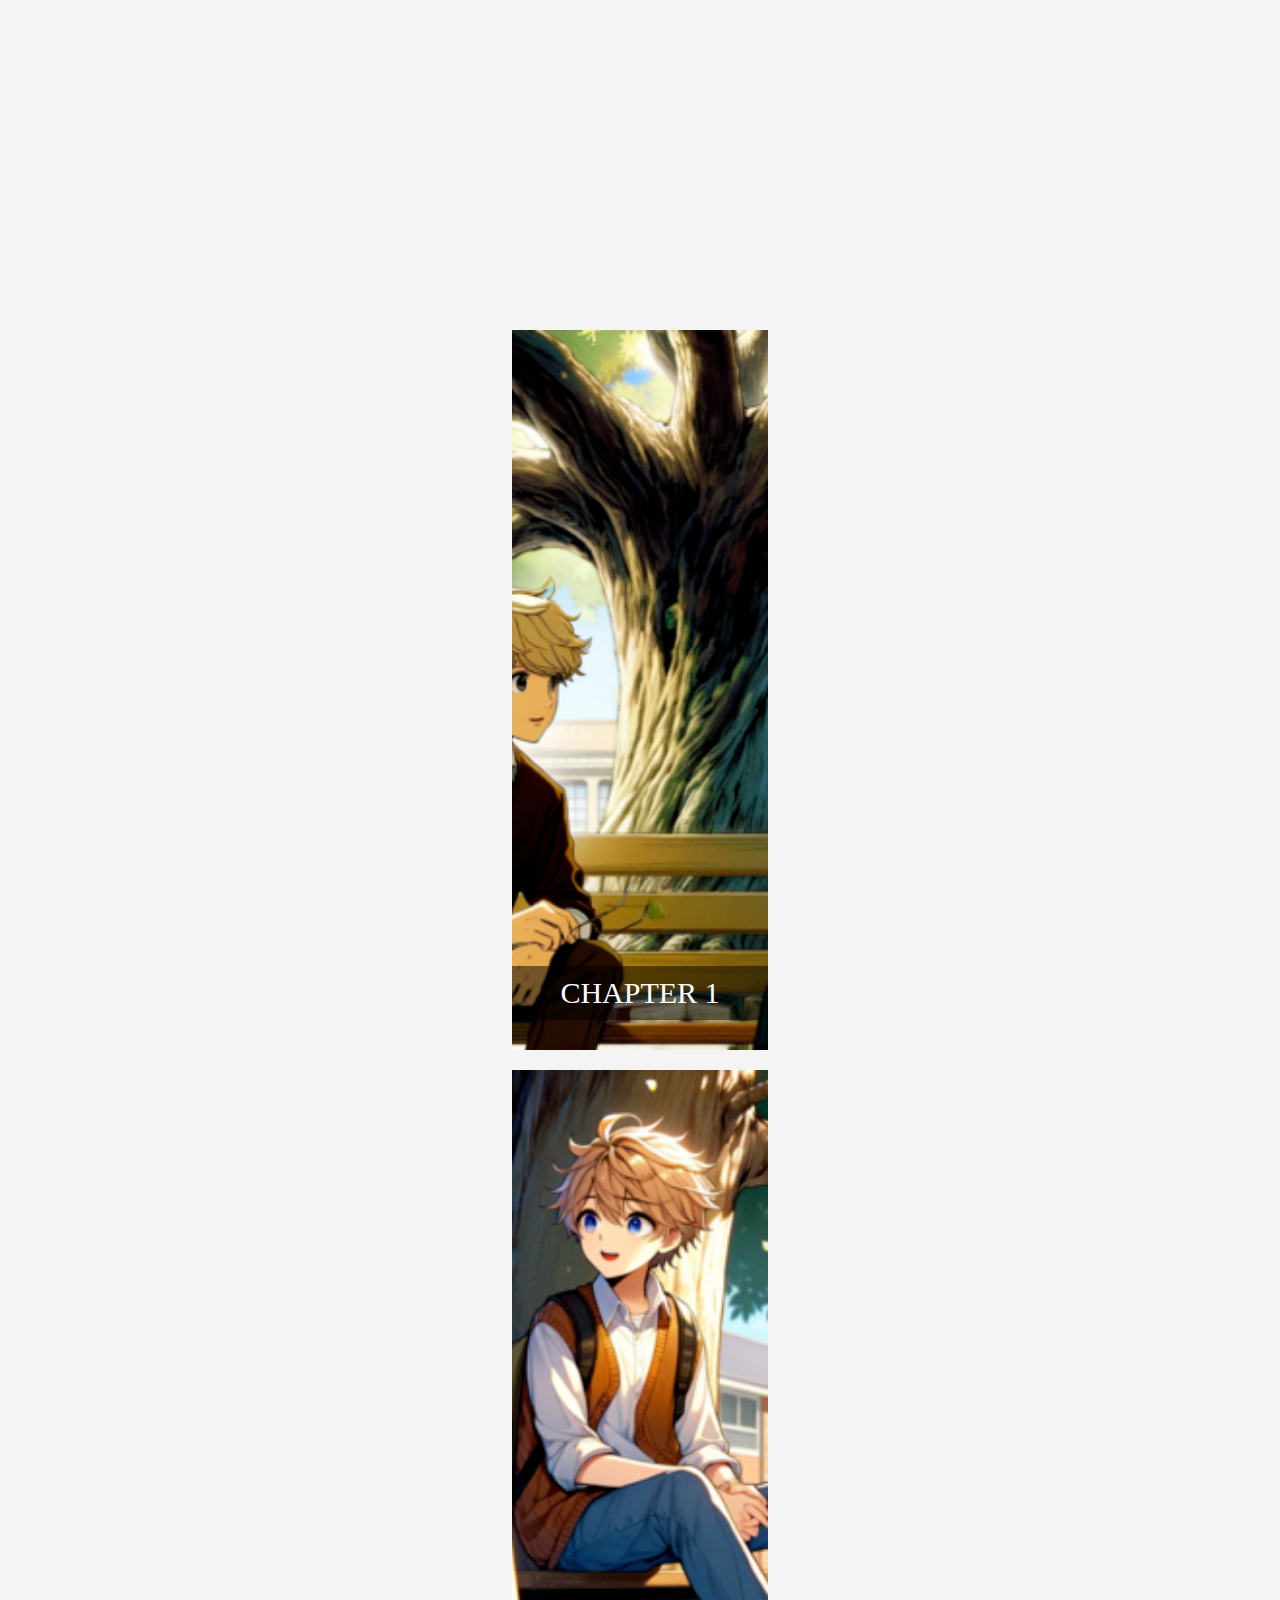
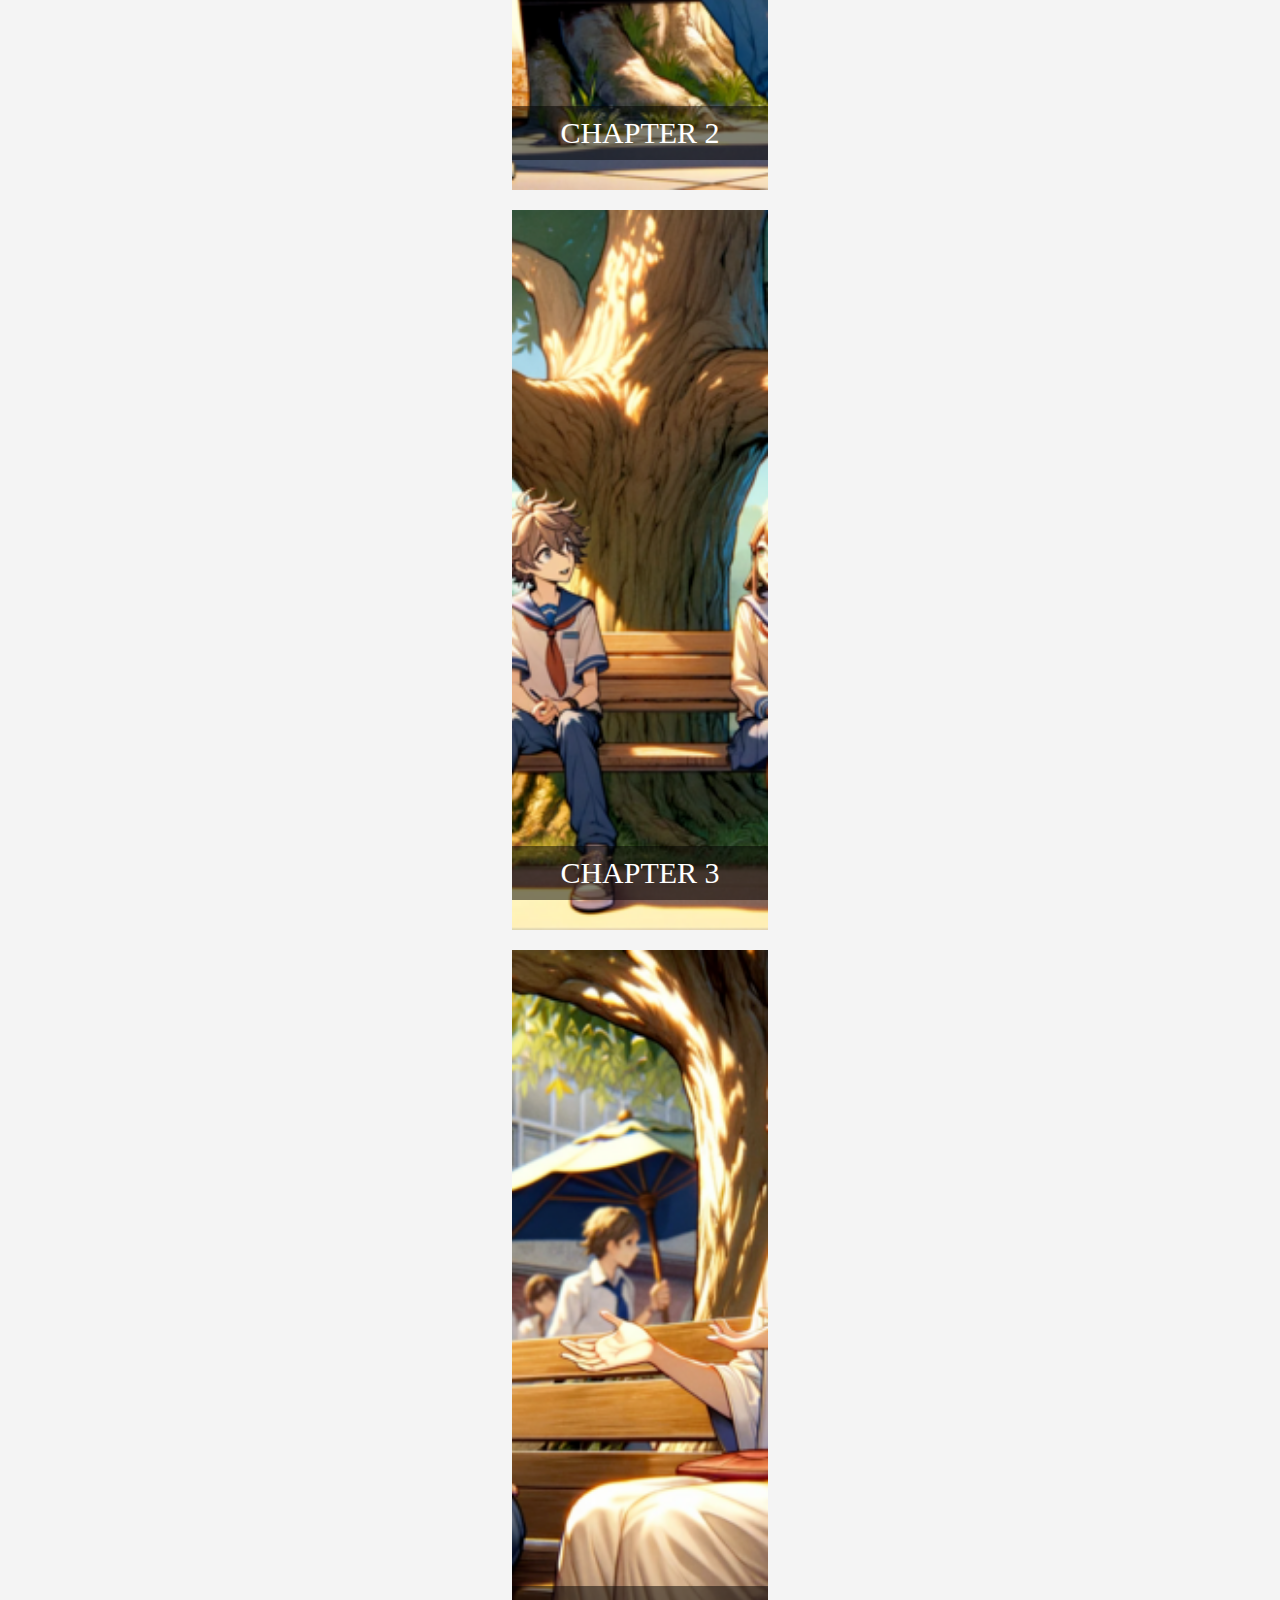
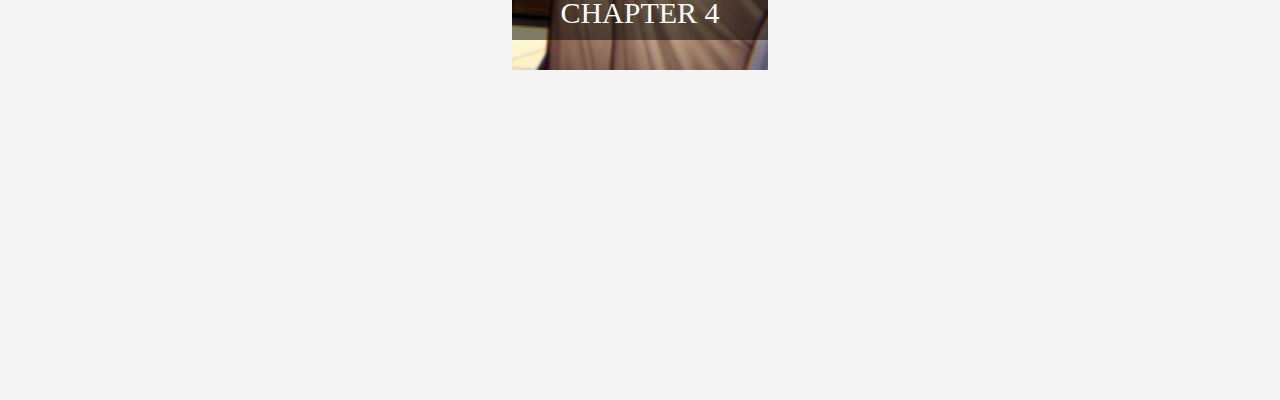
<file: page2.html>
<!DOCTYPE html>
<html lang="en">
<head>
    <meta charset="UTF-8">
    <meta name="viewport" content="width=device-width, initial-scale=1.0">
    <title>Socrates</title>
    <link rel="stylesheet" href="styles.css">
</head>
<body>
    <div class="tile" onclick="location.href='page3.html';" style="background-image: url('pic1.png');">
        <p class="tile-label">CHAPTER 1</p>
    </div>
    <div class="tile" onclick="location.href='page3.html';" style="background-image: url('pic2.png');">
        <p class="tile-label">CHAPTER 2</p>
    </div>
    <div class="tile" onclick="location.href='page3.html';" style="background-image: url('pic3.png');">
        <p class="tile-label">CHAPTER 3</p>
    </div>
    <div class="tile" onclick="location.href='page3.html';" style="background-image: url('pic4.png');">
        <p class="tile-label">CHAPTER 4</p>
    </div>
</body>
</html>
</file>
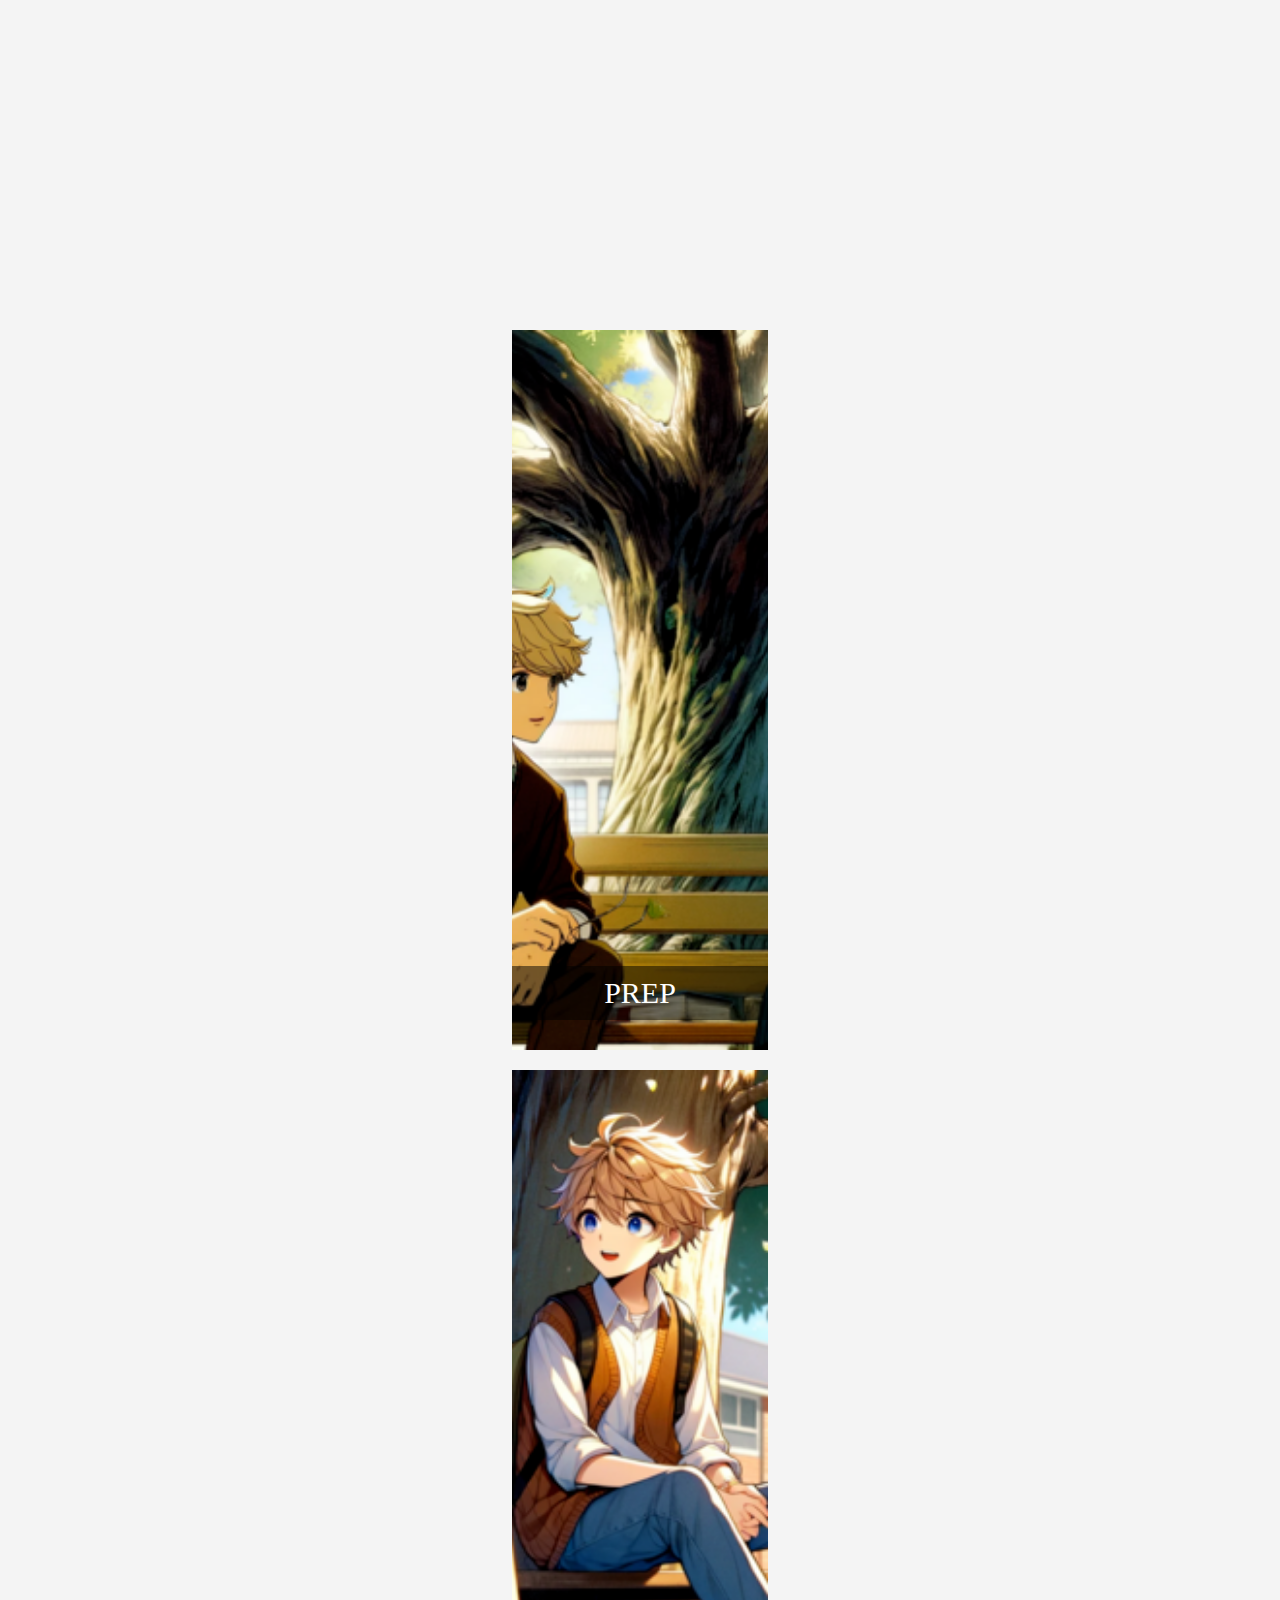
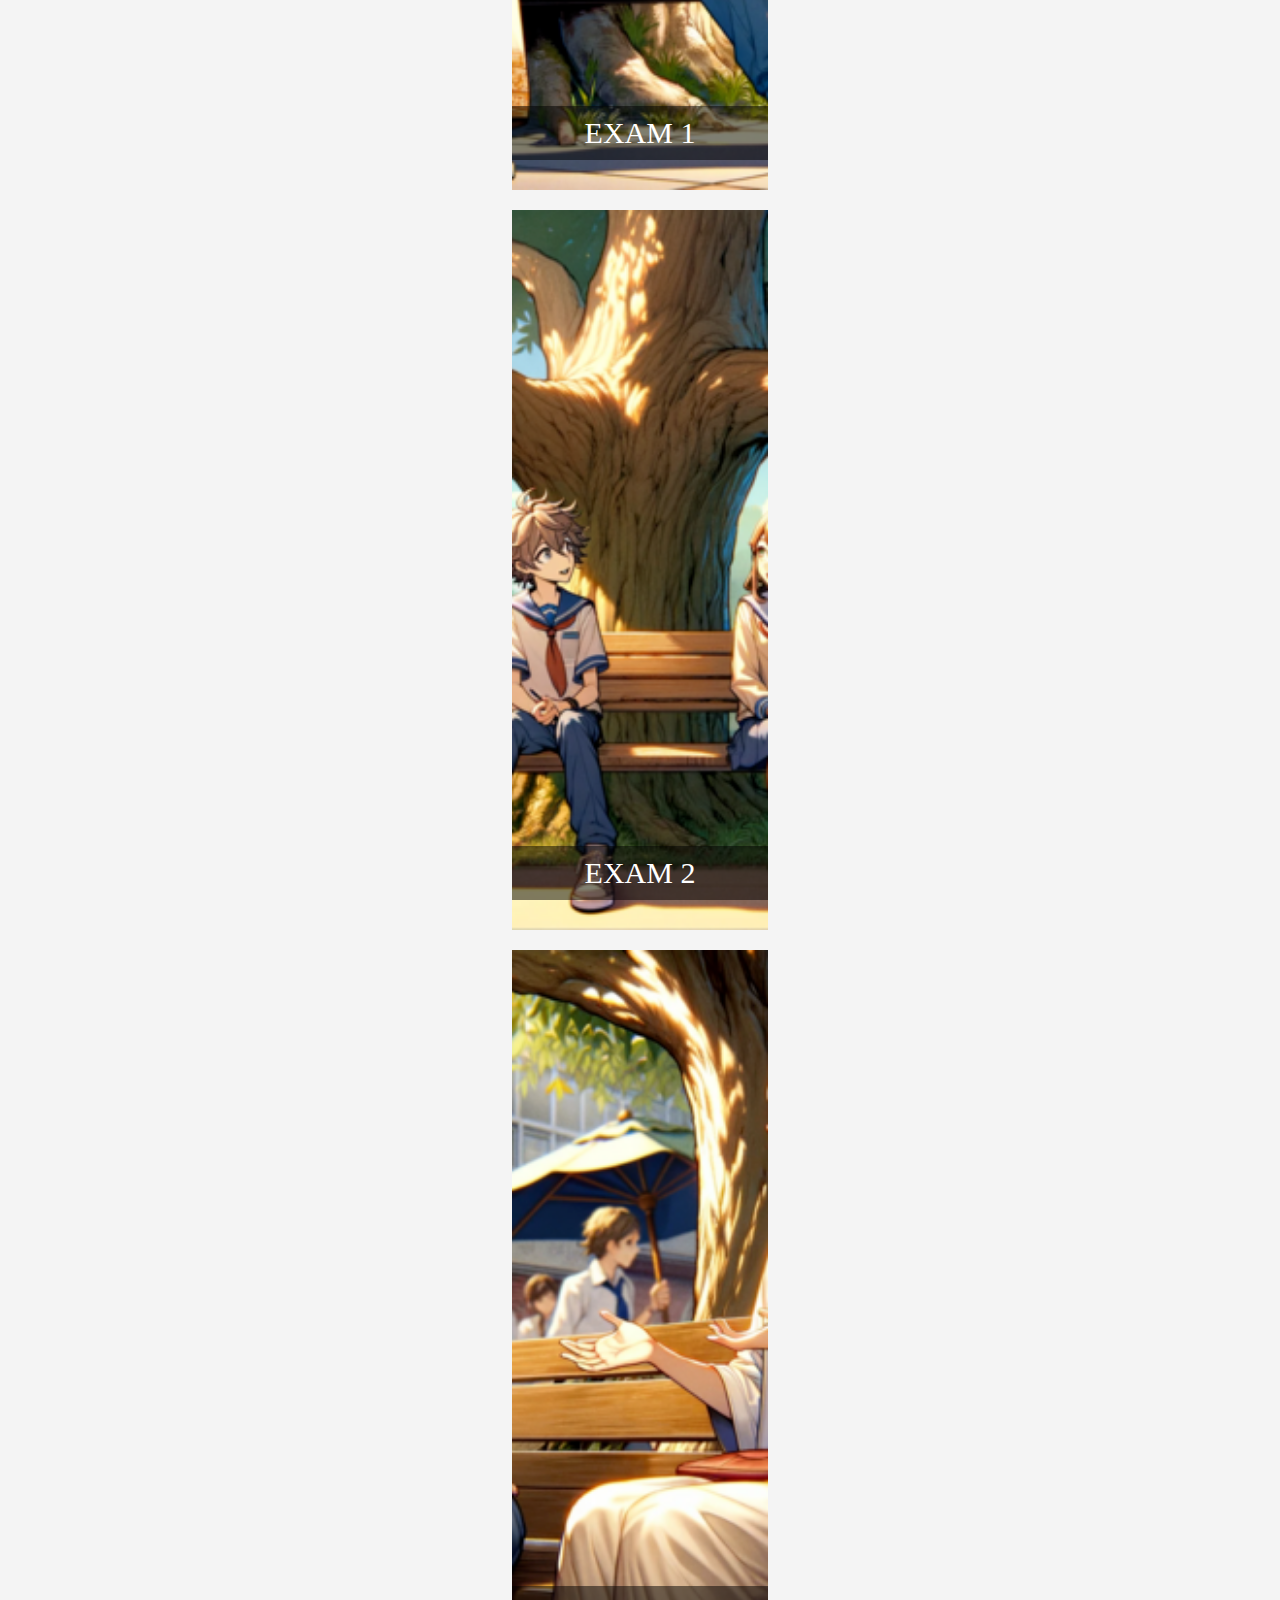
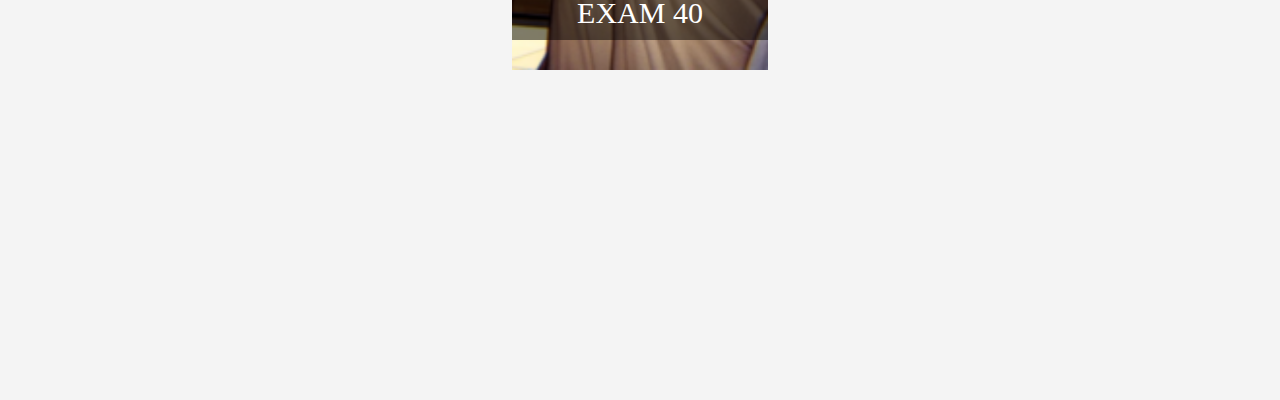
<file: page3.html>
<!DOCTYPE html>
<html lang="en">
<head>
    <meta charset="UTF-8">
    <meta name="viewport" content="width=device-width, initial-scale=1.0">
    <title>Socrates</title>
    <link rel="stylesheet" href="styles.css">
</head>
<body>
    <div class="tile" onclick="location.href='video.html';" style="background-image: url('pic1.png');">
        <p class="tile-label">PREP</p>
    </div>
    <div class="tile" onclick="location.href='video.html';" style="background-image: url('pic2.png');">
        <p class="tile-label">EXAM 1</p>
    </div>
    <div class="tile" onclick="location.href='video.html';" style="background-image: url('pic3.png');">
        <p class="tile-label">EXAM 2</p>
    </div>
    <div class="tile" onclick="location.href='video.html';" style="background-image: url('pic4.png');">
        <p class="tile-label">EXAM 40</p>
    </div>
</body>
</html>
</file>
<file: styles.css>
body {
    margin: 0;
    padding: 0;
    display: flex;
    flex-direction: column;
    align-items: center;
    justify-content: center;
    height: 400vh;
    background: #f4f4f4;
}

.tile-container {
    display: flex;
    flex-wrap: wrap;
    justify-content: center;
}

.tile {
    display: block;  /* Or 'block' if you want one tile per row */
    background-size: cover; /* Ensures the background image covers the tile */
    background-position: center; /* Centers the background image */
    justify-content: center;
    width: 20%;           /* Set the width as needed */
    height: 20%;          /* Set the height as needed */
    position: relative;     /* Needed for absolute positioning of label inside */
    margin-bottom: 10px; /* Adds some space between the tiles */
    margin: 10px;
    align-items: center;
}


.tile-label {
    position: absolute;
    width: 100%;            /* Makes the label the full width of the tile */
    bottom: 0;              /* Aligns the label at the bottom of the tile */
    background-color: rgba(0, 0, 0, 0.5); /* Semi-transparent background for the label */
    color: white;           /* Text color */
    text-align: center;     /* Centers the text horizontally */
    padding: 10px;        /* Padding for better visual spacing */
    font-size: 30px; /* Larger font size for better readability */
    box-sizing: border-box; /* Ensures padding doesn't affect width */
}
</file>
